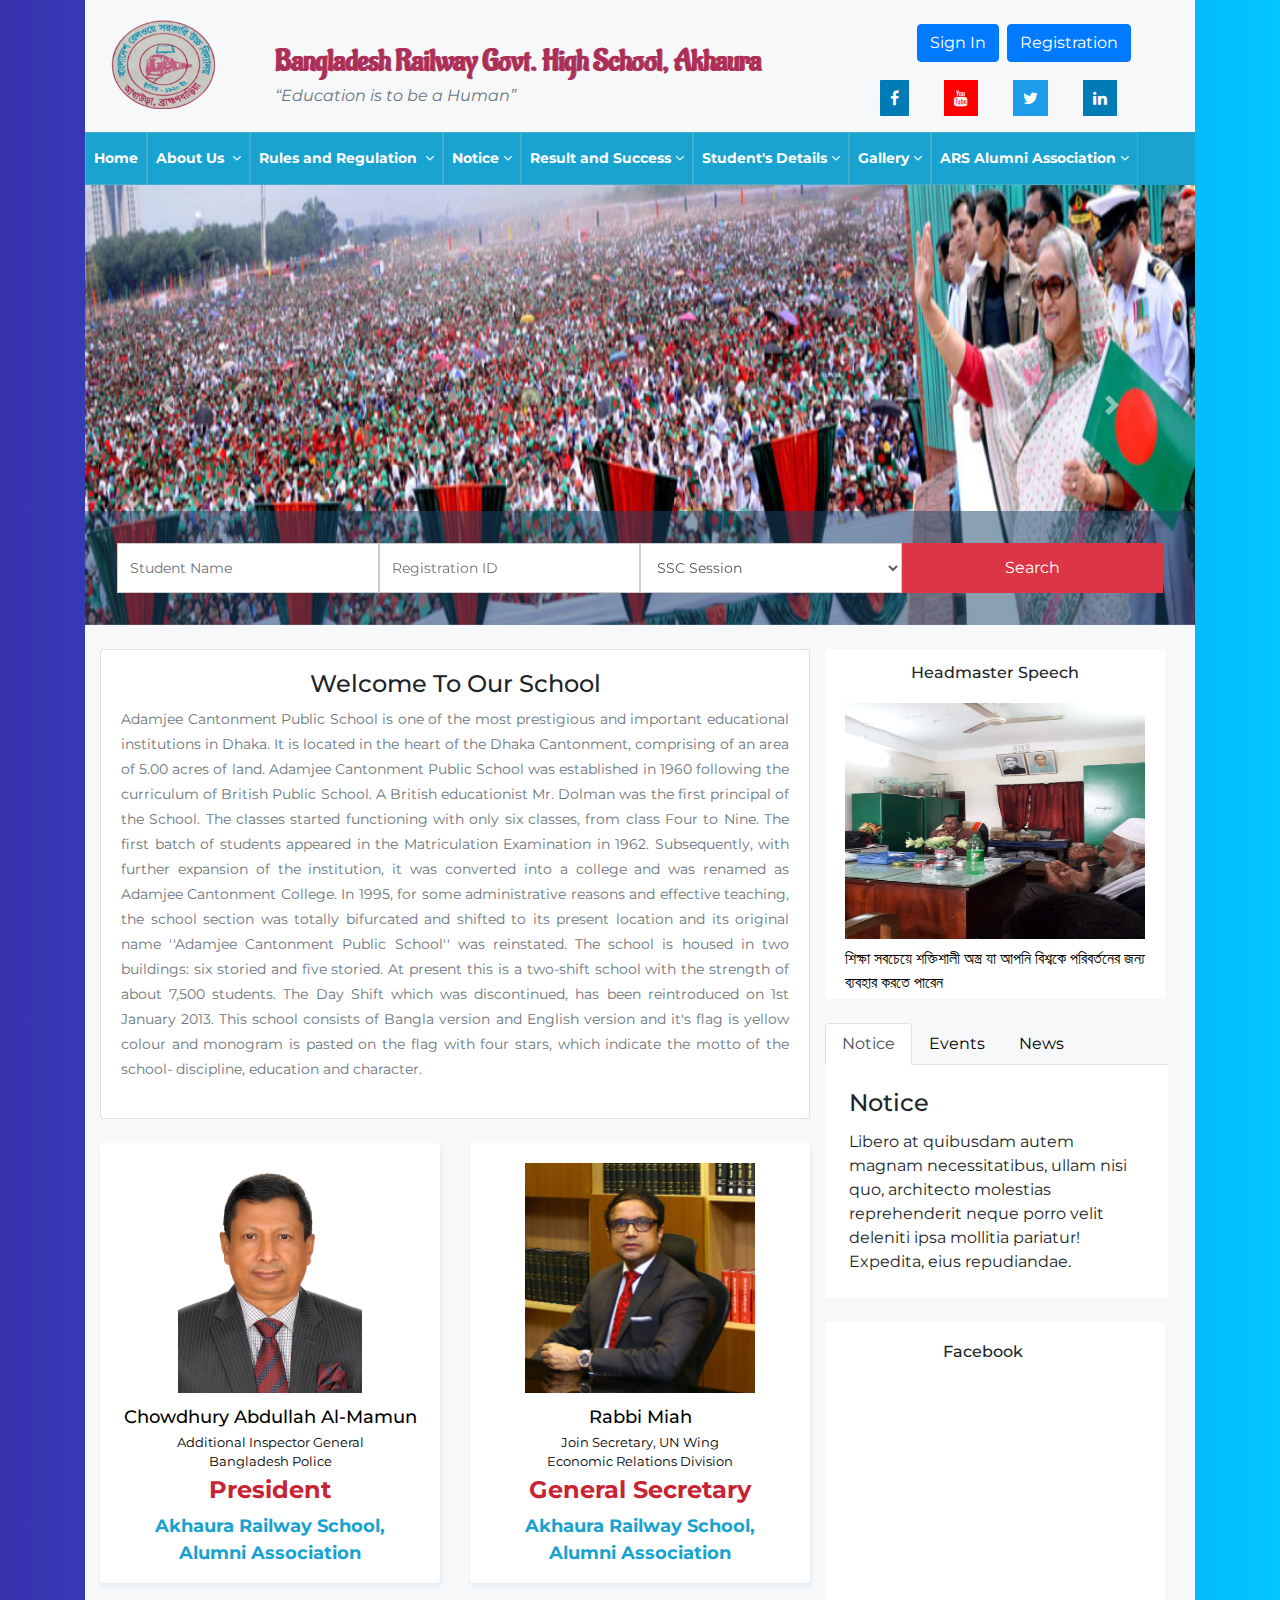
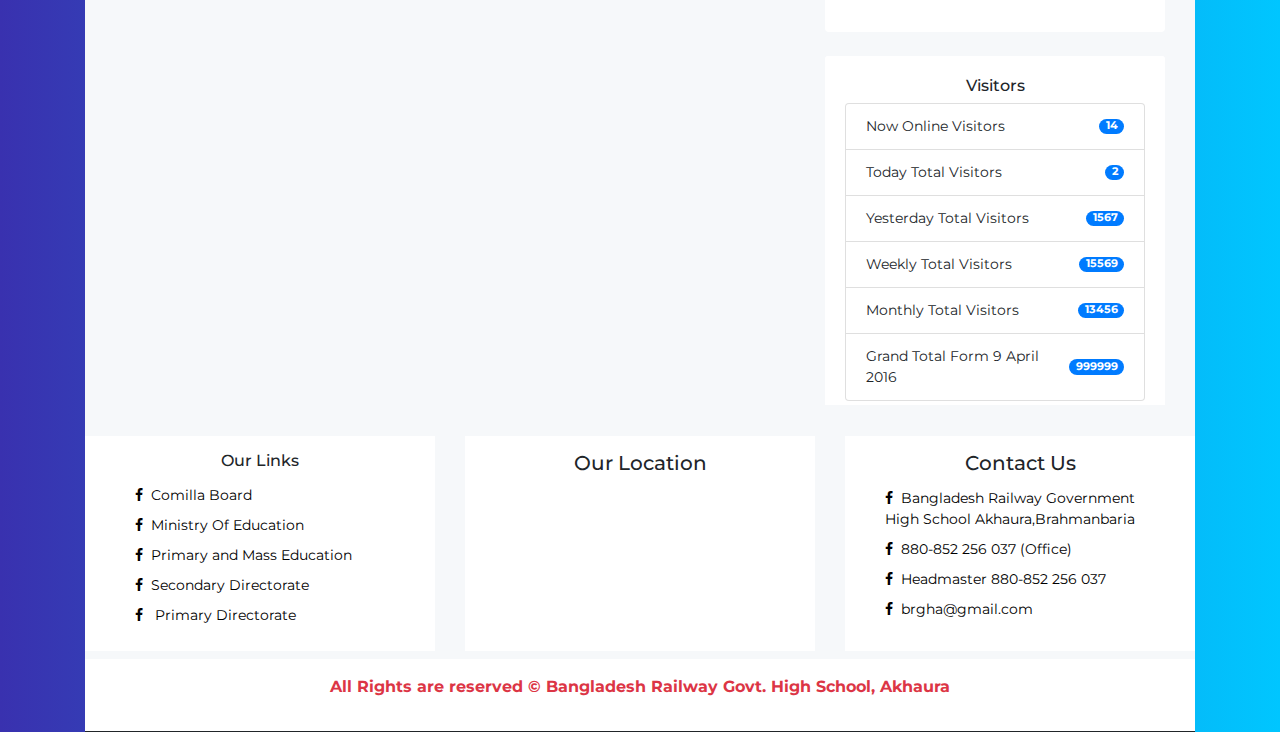
<file: index.html>
<!DOCTYPE html>
<head>
    <title>BRGHS</title>
    <link rel="shortcut icon" type="image/png" href="Assets/Image/logo.png">
    <meta charset="UTF-8">
    <meta name="viewport" content="width=device-width,initial-scale=1.0">
    <link rel="stylesheet" type="text/css" href="Assets/Css/coin-slider-styles.css">
    <link rel="stylesheet" type="text/css" href="Assets/Css/imagehover.min.css">

     <!-- Font -->
     <link href="https://fonts.googleapis.com/css?family=Roboto+Condensed" rel="stylesheet">
     <link href="https://fonts.googleapis.com/css?family=Montserrat:300i,400,500,700&display=swap" rel="stylesheet">
     <link rel="stylesheet" href="https://cdnjs.cloudflare.com/ajax/libs/font-awesome/4.7.0/css/font-awesome.min.css">

    <!-- Css use -->
    <link rel="stylesheet" type="text/css" href="Assets/Css/bootstrap.min.css">
    <link rel="stylesheet" type="text/css" href="Assets/Css/bf.css">
    <link rel="stylesheet" type="text/css" href="Assets/Css/extraPage.css">

    <!-- google font -->
    <link href="https://fonts.googleapis.com/css?family=Roboto" rel="stylesheet">
    <link href="https://fonts.googleapis.com/css?family=Aladin" rel="stylesheet">



    <script type="text/javascript" src="Assets/Js/jquery-3.3.1.min.js"></script>
    <script type="text/javascript" src="Assets/Js/modal.js"></script>
 

</head>
<body>
    
    <div class="container">
    <!-- wrapper start -->
        <section id="wrapper" class="wrapper">
            <header>
                <div class="headerTop">
                    <div class="row">
                        <div class="col-md-8">
                            <div class="row">
                                <div class="col-md-3">
                                    <div class="logo">
                                        <img src="Assets/Image/logo.png" alt="" class="w-100 h-100">
                                    </div>
                                </div>
                                <div class="col-md-9">
                                    <h1 class="title">Bangladesh Railway Govt. High School, Akhaura</h1>
                                    <q class="text-muted slogan">Education is to be a Human</q>

                                </div>
                            </div>
                            
                        </div>
                        <div class="col-md-4 socail-logo">
                            <form class="d-flex justify-content-center mt-4">
                                <div class="text-center mx-2">
                                    <!-- <button class="btn btn-primary btn-md" data-toggle="modal" data-target="#myModal">Sign In</button> -->
                                    <button type="button" class="btn btn-primary btn-md" data-toggle="modal" data-target="#myModal">Sign In</button>
                                </div>
                                <div class="text-center">
                                    <button type="button" class="btn btn-primary" data-toggle="modal" data-target="#registerModal" data-whatever="@mdo">Registration</button>

                                </div>
                                <!-- Button trigger modal -->
                                    
                                    
                                 <!-- sign modal page start -->
                                 <div class="modal fade" id="myModal" role="dialog">
                                    <div class="modal-dialog">
                                    
                                      <!-- Modal content-->
                                      <div class="modal-content">
                                        <div class="modal-header">
                                          <button type="button" class="close" data-dismiss="modal">&times;</button>
                                          
                                        </div>
                                        <div class="modal-body">
                                            <form class="login100-form validate-form flex-sb flex-w">
                                                <span class="login100-form-title p-b-32 text-center pb-2">
                                                     Login
                                                </span>
                            
                                                <span class="txt1 p-b-11">
                                                    Username
                                                </span>
                                                <div class="wrap-input100 validate-input m-b-36 mb-2" data-validate = "Username is required">
                                                    <input class="input100" type="text" name="username" >
                                                    <span class="focus-input100"></span>
                                                </div>
                                                
                                                <span class="txt1 p-b-11">
                                                    Password
                                                </span>
                                                <div class="wrap-input100 validate-input m-b-12 mb-2" data-validate = "Password is required">
                                                    <span class="btn-show-pass">
                                                        <i class="fa fa-eye"></i>
                                                    </span>
                                                    <input class="input100" type="password" name="pass" >
                                                    <span class="focus-input100"></span>
                                                </div>
                                                
                                                <div class="flex-sb-m w-full p-b-48 ">
                                                    <div class="contact100-form-checkbox">
                                                        <input class="input-checkbox100" id="ckb1" type="checkbox" name="remember-me">
                                                        <label class="label-checkbox100" for="ckb1">
                                                            Remember me
                                                        </label>
                                                    </div>
                            
                                                    <div class="text-right">
                                                        <a href="#" class="txt3">
                                                            Forgot Password?
                                                        </a>
                                                    </div>
                                                </div>
                            
                                                <div class="container-login100-form-btn">
                                                    <button class="login100-form-btn">
                                                        Login
                                                    </button>
                                                </div>
                            
                                            </form>
                                        </div>
                                        <div class="modal-footer">
                                          <button type="button" class="btn btn-default" data-dismiss="modal">Close</button>
                                        </div>
                                      </div>
                                      
                                    </div>
                                  </div>
                                 <!-- sign modal page end -->
                                    
                                <!-- registration modal start  -->
                                <div class="modal fade" id="registerModal" tabindex="-1" role="dialog" aria-labelledby="exampleModalLabel" aria-hidden="true">
                                    <div class="modal-dialog modal-lg" role="document">
                                      <div class="modal-content">
                                        <div class="modal-header text-center">
                                            <h4 class="subtitle w-100">Registration</h4>
                                          <button type="button" class="close" data-dismiss="modal" aria-label="Close">
                                            <span aria-hidden="true">&times;</span>
                                          </button>
                                        </div>
                                        <div class="modal-body">
                                          <div class="container register">
                                            <div class="row">
                                                
                                                <div class="col-md-12 register-right">
                                                    <ul class="nav nav-tabs nav-justified mt-2" id="myTab" role="tablist">
                                                        <li class="nav-item">
                                                            <a class="nav-link active" id="home-tab" data-toggle="tab" href="#home" role="tab" aria-controls="home" aria-selected="true">Employee</a>
                                                        </li>
                                                        <li class="nav-item">
                                                            <a class="nav-link" id="profile-tab" data-toggle="tab" href="#profile" role="tab" aria-controls="profile" aria-selected="false">Hirer</a>
                                                        </li>
                                                    </ul>
                                                    <div class="tab-content" id="myTabContent">
                                                        <div class="tab-pane fade show active" id="home" role="tabpanel" aria-labelledby="home-tab">
                                                            <h4 class="register-heading">Alumni Student</h4>
                                                            <div class="row register-form">
                                                                <div class="col-md-12 ">
                                                                    <div class="form-group">
                                                                        <input type="text" class="form-control" placeholder="Username *" value="" />
                                                                    </div>
                                                                    <div class="form-group">
                                                                        <input type="password" class="form-control" placeholder="Registration ID " value="" />
                                                                    </div>
                                                                    <div class="form-group">
                                                                        <input type="password" class="form-control"  placeholder="SSC Year" value="" />
                                                                    </div>
                                                                    <div class="form-group">
                                                                        <input type="password" class="form-control"  placeholder="Email" value="" />
                                                                    </div>
                                                                    <div class="form-group">
                                                                        <input type="password" class="form-control"  placeholder="Mobile" value="" />
                                                                    </div>
                                                                    <div class="form-group">
                                                                        <input type="password" class="form-control"  placeholder="Work Place" value="" />
                                                                    </div>
                                                                    
                                                                    <div class="form-group">
                                                                        <textarea name="txtMsg" class="form-control" placeholder="Permanent Address*" style="width: 100%; height: 150px;"></textarea>
                                                                    </div>
                                                                    <div class="form-group">
                                                                        <textarea name="txtMsg" class="form-control" placeholder="Present Address*" style="width: 100%; height: 150px;"></textarea>
                                                                    </div>
                                                                    <div class="form-group">
                                                                        <div class="maxl">
                                                                            <label class="radio inline"> 
                                                                                <input type="radio" name="gender" value="male" checked>
                                                                                <span> Male </span> 
                                                                            </label>
                                                                            <label class="radio inline"> 
                                                                                <input type="radio" name="gender" value="female">
                                                                                <span>Female </span> 
                                                                            </label>
                                                                        </div>
                                                                    </div>
                                                                </div>
                                                                
                                                            </div>
                                                        </div>
                                                        <div class="tab-pane fade show" id="profile" role="tabpanel" aria-labelledby="profile-tab">
                                                            <h3  class="register-heading">Ongoing Student</h3>
                                                            <div class="row register-form">
                                                                <div class="col-md-12">
                                                                    <div class="form-group">
                                                                        <input type="text" class="form-control" placeholder="Name " value="" />
                                                                    </div>
                                                                    <div class="form-group">
                                                                        <input type="number" class="form-control" placeholder="Roll " value="" />
                                                                    </div>
                                                                    <div class="form-group">
                                                                        <input type="text" class="form-control" placeholder="Class" value="" />
                                                                    </div>
                                                                    <div class="form-group">
                                                                        <select class="form-control">
                                                                            <option class="hidden"  selected disabled>X</option>
                                                                            <option value="ix">IX</option>
                                                                            <option value="ix">VIII</option>
                                                                            <option value="ix">VII</option>
                                                                            <option value="ix">VI</option>
                                                                            <option value="ix">V</option>
                                                                            <option value="ix">IV</option>
                                                                            <option value="ix">III</option>
                                                                            <option value="ix">II</option>
                                                                            <option value="ix">I</option>
                                                                           
                                                                        </select>
                                                                    </div>
                            
                            
                                                                </div>
                                                                
                                                            </div>
                                                        </div>
                                                    </div>
                                                </div>
                                            </div>
                            
                                        </div>
                                        </div>
                                        <div class="modal-footer">
                                          <button type="button" class="btn btn-danger" data-dismiss="modal">Close</button>
                                          <button type="button" class="btn btn-primary">Send message</button>
                                        </div>
                                      </div>
                                    </div>
                                </div>
                                <!-- registraiton modal end -->
                            </form>
                            <div class="socialIcons">
                                <ul class="list-unstyled d-flex flex-row">
                                    <li><a href="https://www.facebook.com/groups/110704566480275/"><span class="fa fa-facebook social-icon"></span></a></li>
                                    <li><a href="https://www.youtube.com/channel/UCvcM81sH8p6kjXNlogq7k9w"><span class="fa fa-youtube social-icon"></span></a></li>
                                    <li><a href="http://www.twitter.com"><span class="fa fa-twitter social-icon"></span></a></li>
                                    <li><a href="https://bd.linkedin.com"><span class="fa fa-linkedin social-icon"></span></a></li>
                        
                                </ul>
                            </div>
                        </div>
                    </div>
                    
                    
                </div>

                <div class="headerBottom">
                    <nav class="navbar navbar-expand-lg navbar-light p-0">
                        <button class="navbar-toggler" type="button" data-toggle="collapse" data-target="#navbarToggle" aria-controls="navbarToggle" aria-expanded="false" aria-label="Toggle navigation">
                          <span class="navbar-toggler-icon"></span>
                        </button>
                        <div class="collapse navbar-collapse" id="navbarToggle">
                          
                          <ul class="navbar-nav mr-auto mt-2 mt-lg-0">
                            <li class="nav-item active">
                              <a class="nav-link" href="#">Home </a>
                            </li>
                            <li class="nav-item">
                              <a class="nav-link" href="#">About Us <i class=" ml-1 fa fa-angle-down"></i></a>
                                <ul class="dropDown list-group list-group-flush">
                                    <li class="list-group-item"><a href="history.html">History</a></li>
                                    <li class="list-group-item"><a href="at-a-galance.html">At a Galance</a></li>
            
                                    <li class="list-group-item"><a href="location.html">Location</a></li>
                                    <li class="list-group-item"><a href="teaching_staff.html">Teaching Staff</a>
                                    </li>
                                    <li class="list-group-item"><a href="office-staff.html">Office Staff</a></li>
                                </ul>
                            </li>
                            <li class="nav-item">
                                <a class="nav-link" href="#">Rules and Regulation <i class=" ml-1 fa fa-angle-down"></i></a>
                                <ul class="dropDown list-group list-group-flush">
                                    <li class="list-group-item"><a href="Discipline.html">Discipline</a></li>
                                    <li class="list-group-item"><a href="uniform.html">Uniform</a></li>
                                    <li class="list-group-item"><a href="examination.html">Exam System</a></li>
                                    <li class="list-group-item"><a href="tution_n_other_fee.html"> Fees</a></li>
                                    <li class="list-group-item"><a href="payment.html"> Payment System</a></li>
                                    <li class="list-group-item"><a href="fine.html">Fine</a></li>
                                </ul>
                            </li>
                            <li class="nav-item">
                                <a class="nav-link" href="#">Notice<i class=" ml-1 fa fa-angle-down"></i></a>
                                <ul class="dropDown list-group list-group-flush">
                                    <li class="list-group-item"><a href="tender_circulation.html">
                            Tender</a></li>
                                    <li class="list-group-item"><a href="student_circulation.html">Student's Notification</a></li>
                                    
                                </ul>
                            </li>
                            <li class="nav-item">
                                <a class="nav-link" href="#">Result and Success<i class=" ml-1 fa fa-angle-down"></i></a>
                                <ul class="dropDown list-group list-group-flush">
                                    <li class="list-group-item"><a href="primary.html">PSC</a></li>
                                    <li class="list-group-item"><a href="JSC.html">JSC</a></li>
                                    <li class="list-group-item"><a href="SSC.html">SSC</a></li>
                                    
                                    <li class="list-group-item"><a href="Scholarship.html">Scholership</a></li>
                                    <li class="list-group-item"><a href="Other.html">Others</a></li>
                                </ul>
                            </li>
                            <li class="nav-item">
                                <a class="nav-link" href="#">Student's Details<i class=" ml-1 fa fa-angle-down"></i></a>
                                <ul class="dropDown list-group list-group-flush">
                                    <li class="list-group-item"><a href="student_1979.html">1979</a></li>
                                    <li class="list-group-item"><a href="student_1986.html">1986</a></li>
                                    <li class="list-group-item"><a href="student_1987.html">1987</a></li>
                                    <li class="list-group-item"><a href="student_1999.html">1999</a></li>
                                    <li class="list-group-item"><a href="student_2002.html">2002</a></li>
                                    <li class="list-group-item"><a href="student_2005.html">2005</a></li>
                                    <li class="list-group-item"><a href="student_2008.html">2008</a></li>
                            </ul>
                            </li>
                            <li class="nav-item">
                                <a class="nav-link" href="#">Gallery<i class=" ml-1 fa fa-angle-down"></i></a>
                            </li>
                            <li class="nav-item">
                                <a class="nav-link" href="#">ARS Alumni Association<i class=" ml-1 fa fa-angle-down"></i></a>
                                <ul class="dropDown list-group list-group-flush">
                                    <li class="list-group-item"><a href="comittee.html">Committee</a></li>
                                    <li class="list-group-item"><a href="constitution.html">Constitution</a></li>
                                    <li class="list-group-item"><a href="lifeTimeMember.html">Lifetime Members</a></li>
                                    <li class="list-group-item"><a href="batchCoordinator.html">Batch Co-ordinator</a>
                                        
                                    </li>
                                    <li class="list-group-item"><a href="advisorComittee.html">Advisor Committee</a>
                                    </li>
        
                                    <li class="list-group-item"><a href="generalMembers.html">General Members</a>
                                        
                                    </li>
        
                                    <li class="list-group-item"><a href="premiumMembers.html">Premium Members</a>
                                        
                                    </li>
        
        
        
                                </ul>
                            </li>
                            


                            
                          </ul>
                        </div>
                    </nav>
                </div>
            </header>
            <div id="mainContent">
                <!-- slider section start -->
                <div id="slider">
                    <section>
                        <div id="carouselExampleFade" class="carousel slide carousel-fade" data-ride="carousel">
                            <div class="carousel-inner">
                                <div class="carousel-item active">
                                    <img src="Assets/Image/slider/slider_01.jpg" class="d-block w-100 h-100" alt="...">
                                </div>
                                <div class="carousel-item">
                                    <img src="Assets/Image/slider/slider_02.jpg" class="d-block w-100 h-100" alt="...">
                                </div>
                                <div class="carousel-item">
                                    <img src="Assets/Image/slider/slider_03.jpg" class="d-block w-100 h-100" alt="...">
                                </div>
                                <div class="carousel-item">
                                    <img src="Assets/Image/slider/slider_04.jpg" class="d-block w-100 h-100" alt="...">
                                </div>
                                <!--https://upload.wikimedia.org/wikipedia/commons/8/8d/Yarra_Night_Panorama%2C_Melbourne_-_Feb_2005.jpg-->
                            </div>
                            <a class="carousel-control-prev" href="#carouselExampleFade" role="button" data-slide="prev">
                                <span class="carousel-control-prev-icon" aria-hidden="true"></span>
                                <span class="sr-only">Previous</span>
                            </a>
                            <a class="carousel-control-next" href="#carouselExampleFade" role="button" data-slide="next">
                                <span class="carousel-control-next-icon" aria-hidden="true"></span>
                                <span class="sr-only">Next</span>
                            </a>
                        </div>
                    </section>
                    <section class="search-sec">
                        <div class="container">
                            <form action="#" method="post" novalidate="novalidate">
                                <div class="row">
                                    <div class="col-lg-12">
                                        <div class="row">
                                            <div class="col-lg-3 col-md-3 col-sm-12 p-0">
                                                <input type="text" class="form-control search-slt" placeholder="Student Name">
                                            </div>
                                            <div class="col-lg-3 col-md-3 col-sm-12 p-0">
                                                <input type="text" class="form-control search-slt" placeholder="Registration ID">
                                            </div>
                                            <div class="col-lg-3 col-md-3 col-sm-12 p-0">
                                                <select class="form-control search-slt" id="exampleFormControlSelect1">
                                                    <option>SSC Session</option>
                                                    <option value="1986">1986</option>
                                                    <option value="1979">1979</option>
                                                    <option value="1999">1999</option>
                                                    <option value="2002">2002</option>
                                                   
                                                </select>
                                            </div>
                                            <div class="col-lg-3 col-md-3 col-sm-12 p-0">
                                                <button type="button" class="btn btn-danger wrn-btn">Search</button>
                                            </div>
                                        </div>
                                    </div>
                                </div>
                            </form>
                        </div>
                    </section>
                </div>
                <!-- slider section end -->

                <!-- content start -->
                <div class="container-fluid mt-4">
                    <div class="row">
                        <!-- left info start -->
                        <div class="col-md-8">
                            <!-- Welcome to Akhaura Railway School -->
                            <div class="row">
                                <div class="col-12">
                                    <div class="schoolInfo">
                                        <div class="card ">
                                            <div class="card-body">
                                            <h3 class="h4 text-center">Welcome To Our School</h3>
                                              <p class="contentText text-muted">Adamjee Cantonment Public School is one of the most prestigious and important educational institutions in Dhaka. It is located in the heart of the Dhaka Cantonment, comprising of an area of 5.00 acres of land. Adamjee Cantonment Public School was established in 1960 following the curriculum of British Public School. A British educationist Mr. Dolman was the first principal of the School. The classes started functioning with only six classes, from class Four to Nine. The first batch of students appeared in the Matriculation Examination in 1962. Subsequently, with further expansion of the institution, it was converted into a college and was renamed as Adamjee Cantonment College. In 1995, for some administrative reasons and effective teaching, the school section was totally bifurcated and shifted to its present location and its original name ''Adamjee Cantonment Public School'' was reinstated. The school is housed in two buildings: six storied and five storied. At present this is a two-shift school with the strength of about 7,500 students. The Day Shift which was discontinued, has been reintroduced on 1st January 2013. This school consists of Bangla version and English version and it's flag is yellow colour and monogram is pasted on the flag with four stars, which indicate the motto of the school- discipline, education and character.</p>
                                            </div>
                                          </div>
                                    </div> 
                                </div>
                            </div>
                            <!-- Alumni Association -->
                            <div id="alumniAssociation">
                                <div class="row mt-4">
                                    <div class="col-md-6 ">
                                        <a href="">
                                            <div class="card m-auto border-0">
                                                <div class="card-body px-2 border-0">
                                                    <div class="imgContent text-center">
                                                        <img src="./Assets/Image/mamun/AddIG.jpg" alt="" class="img-fluid">
                                                    </div>
                                                    <div class="infoContent text-center">
                                                        <h4 class="name">Chowdhury Abdullah Al-Mamun
                                                        </h4>
                                                        <p class=" designation">Additional Inspector General </p>
                                                        <p class=" designation">Bangladesh Police</p>
                                                        <p class="assocDesignation">President</p>
                                                        <p class="subtitle">Akhaura Railway School,<br> Alumni Association</p>
                                                    </div>
                                                </div>
                                            </div>
                                        </a>
                                    </div>
                                    
                                    <div class="col-md-6 ">
                                        <a href="">
                                            <div class="card m-auto border-0">
                                                <div class="card-body px-2 border-0">
                                                    <div class="imgContent text-center">
                                                        <img src="./Assets/Image/student/DC.jpg" alt="" class="img-fluid">
                                                    </div>
                                                    <div class="infoContent text-center">
                                                        <h4 class="name">Rabbi Miah
                                                        </h4>
                                                        <p class=" designation">Join Secretary, UN Wing</p>
                                                        <p class=" designation">Economic Relations Division</p>
                                                        <p class="assocDesignation">General Secretary</p>
                                                        <p class="subtitle">Akhaura Railway School,<br> Alumni Association</p>
                                                    </div>
                                                </div>
                                            </div>
                                        </a>
                                        
                                        
                                    </div>
                                </div>
                            </div>
                            
                            <br>
                            <!-- video -->
                            <div class="row">
                                <div class="col-md-12">
                                    <div class="text-center embed-responsive embed-responsive-16by9 px-4">
                                        <!-- <iframe class="embed-responsive-item" src="https://www.youtube.com/embed/N7JPt29QABc" style="height: 400px !important;"></iframe> -->
                                        <iframe width="560" height="315" src="https://www.youtube.com/embed/ZWZDN83_o2g" frameborder="0" allow="accelerometer; autoplay; encrypted-media; gyroscope; picture-in-picture" allowfullscreen></iframe>
                                        
                                   </div>
                                </div>
                            </div>

                        </div>
                        <!-- left info end -->

                        <!-- right info start -->
                        <div class="col-md-4">
                            <!-- headmaster -->
                            <div class="row">
                                <div class="headmasterInfo">
                                    <div class="card border-0 bg-white">
                                        <div class="card-header border-0 bg-white py-1">
                                            <h6 class="text-center mb-0">Headmaster Speech</h6>
                                        </div>
                                        <div class="card-body border-0 bg-white py-1">
                                            <img src="./Assets/Image/C-Minto Mia.jpg" alt="image" class="img-fluid w-100 h-100">
                                            
    
                                        </div>
                                        <div class="card-footer border-0 bg-white py-1">
                                            <a href="#">শিক্ষা সবচেয়ে শক্তিশালী অস্ত্র যা আপনি বিশ্বকে পরিবর্তনের জন্য ব্যবহার করতে পারেন</a>
                                        </div>
                                    </div>
                                </div>
                            </div>
                            <br>
                            <!-- news,events -->
                            <div class="row">
                                <div class="col-12 ml-0 pl-0 pr-4">
                                    <div class="noticeBoard">
                                        <ul class="nav nav-tabs">
                                            <li class="nav-item"><a class="nav-link active" data-toggle="tab" href="#notice" role="tab">Notice</a></li>
                                            <li class="nav-item"><a class="nav-link" data-toggle="tab" href="#events" role="tab">Events</a></li>
                                            <li class="nav-item"><a class="nav-link" data-toggle="tab" href="#news" role="tab">News</a></li>
                                        </ul>
                                        <div class="card card-tabs-1 p-4 border-0">
                                            <div class="card-block">
                                                <div class="tab-content">
                                                <div class="tab-pane active" id="">
                                                    <h4 class="card-title">Notice</h4>
                                                    <p class="card-text">Libero at quibusdam autem magnam necessitatibus, ullam nisi quo, architecto molestias reprehenderit neque porro velit deleniti ipsa mollitia pariatur! Expedita, eius repudiandae.</p>
                                                </div>
                                                <div class="tab-pane" id="events">
                                                    <h4 class="card-title">Events</h4>
                                                    <p class="card-text">Magni autem a perferendis tempore perspiciatis aspernatur sapiente fuga deserunt dignissimos consequuntur maiores aliquid hic, in pariatur, officiis repellat voluptatum provident blanditiis.</p>
                                                </div>
                                                <div class="tab-pane" id="news">
                                                    <h4 class="card-title">News</h4>
                                                    <p class="card-text">Odio, facilis, vel eum nam architecto maxime consequuntur consectetur et qui eveniet alias minus provident suscipit delectus odit cupiditate similique fuga vero!</p>
                                                </div>
                                                </div>
                                            </div>
                                        </div>
                                    </div>
                                </div>
                            </div>
                            <br>
                            <!-- facebook -->
                            <div class="row">
                                <div class="facebookInfo">
                                    <div class="card border-0 bg-white pb-4 pr-4">
                                        <div class="card-header border-0 bg-white py-1">
                                            <h6 class="text-center mb-0 mt-3">Facebook</h6>
                                        </div>
                                        <div class="card-body border-0 bg-white py-1">
                                            <iframe src="https://www.facebook.com/plugins/page.php?href=https%3A%2F%2Fwww.facebook.com%2FBRGHSA%2F&tabs=timeline&width=340&height=500&small_header=false&adapt_container_width=true&hide_cover=false&show_facepile=true&appId" width="340" height="500" style="border:none;overflow:hidden" scrolling="no" frameborder="0" allowTransparency="true" allow="encrypted-media"></iframe>
    
                                        </div>
                                        
                                    </div>
                                </div>
                            </div>
                            <br>
                            <!-- visitors -->
                            <div class="row">
                                    <div class="visitorInfo">
                                        <div class="card border-0 bg-white pb-4">
                                            <div class="card-header border-0 bg-white py-1">
                                                <h6 class="text-center mb-0 mt-3">Visitors</h6>
                                            </div>
                                            <div class="card-body border-0 bg-white py-1">
                                                <ul class="list-group">
                                                    <li class="list-group-item d-flex justify-content-between align-items-center">
                                                        Now Online Visitors
                                                      <span class="badge badge-primary badge-pill">14</span>
                                                    </li>
                                                    <li class="list-group-item d-flex justify-content-between align-items-center">
                                                        Today Total Visitors
                                                      <span class="badge badge-primary badge-pill">2</span>
                                                    </li>
                                                    <li class="list-group-item d-flex justify-content-between align-items-center">
                                                        Yesterday Total Visitors
                                                      <span class="badge badge-primary badge-pill">1567</span>
                                                    </li>
                                                    <li class="list-group-item d-flex justify-content-between align-items-center">
                                                        Weekly Total Visitors
                                                      <span class="badge badge-primary badge-pill">15569</span>
                                                    </li>
                                                    <li class="list-group-item d-flex justify-content-between align-items-center">
                                                        Monthly Total Visitors 
                                                      <span class="badge badge-primary badge-pill">13456</span>
                                                    </li>
                                                    <li class="list-group-item d-flex justify-content-between align-items-center">
                                                        Grand Total Form 9 April 2016
                                                      <span class="badge badge-primary badge-pill">999999</span>
                                                    </li>
                                                  </ul>
        
                                            </div>
                                            
                                        </div>
                                    </div>
                                
                                
                            </div>
                        </div>
                        <!-- right info end -->
                    </div>
                    
                </div>
                 <!-- content start -->

            </div>
            <br><br>
            <footer>
                <div class="footer_top">
                    <div class="row">
                        <div class="col-md-4">
                            <div class="importantLinks">
                                <h6 class="text-center">Our Links</h6>
                                <ul class="list-group list-group-flush">
                                    <li class="list-group-item border-0"><a href=""><i class="fa fa-facebook fx-2 mr-2"></i>Comilla Board</a></li>
                                    <li class="list-group-item border-0"><a href=""><i class="fa fa-facebook fx-2 mr-2"></i>Ministry Of Education</a></li>
                                    <li class="list-group-item border-0"><a href=""><i class="fa fa-facebook fx-2 mr-2"></i>Primary and Mass Education</a></li>
                                    <li class="list-group-item border-0"><a href=""><i class="fa fa-facebook fx-2 mr-2"></i>Secondary Directorate</a></li>
                                    <li class="list-group-item border-0"><a href=""><i class="fa fa-facebook fx-2 mr-2"></i> Primary Directorate</a></li>
                                    
                                  </ul>
                            </div>
                        </div>
                        <div class="col-md-4">
                            <div class="ourLocation">
                                <h5 class="text-center">Our Location</h5>
                                <div class="text-center embed-responsive embed-responsive-16by9 px-4">
                                    <iframe src="https://www.google.com/maps/embed?pb=!1m18!1m12!1m3!1d3648.363200328265!2d91.20528811429953!3d23.876736289856748!2m3!1f0!2f0!3f0!3m2!1i1024!2i768!4f13.1!3m3!1m2!1s0x375409fcbcc68f87%3A0xff82c6fee01b7a16!2sBangladesh%20Railway%20Government%20High%20School%2C%20Akhaura.!5e0!3m2!1sen!2sbd!4v1578598945264!5m2!1sen!2sbd" width="400" height="300" frameborder="0" style="border:0;" allowfullscreen=""></iframe>
                                    
                               </div>
                                
                                
                            </div>
                        </div>
                        <div class="col-md-4">
                            <div class="contactUs">
                                <h5 class="text-center">Contact Us</h5>
                                <ul class="list-group list-group-flush">
                                    <li class="list-group-item border-0"><a href=""><i class="fa fa-facebook fx-2 mr-2"></i>Bangladesh Railway Government High School Akhaura,Brahmanbaria</a></li>
                                    <li class="list-group-item border-0"><a href=""><i class="fa fa-facebook fx-2 mr-2"></i>880-852 256 037 (Office)</a></li>
                                    <li class="list-group-item border-0"><a href=""><i class="fa fa-facebook fx-2 mr-2"></i>Headmaster 880-852 256 037</a></li>
                                    <li class="list-group-item border-0"><a href=""><i class="fa fa-facebook fx-2 mr-2"></i>brgha@gmail.com</a></li>
                                    
                                    
                                  </ul>
                             </div>
                        </div>
                    </div>
                </div>
                <div class="footer_bottom mt-2">
                    <div class="container">
                        <div class="copyright">
                            <div class="row">
                                <div class="col-12">
                                    <p class="text-danger text-center font-weight-bold">All Rights are reserved &copy Bangladesh Railway Govt. High School, Akhaura</p>
                                </div>
                                
                            </div>
                        </div>
                    </div>
                </div>
            </div>
            </footer>
        </section>
    <!-- wrapper end -->
    </div>
    



 
</body>

 


<script type="text/javascript" src="Assets/Js/jquery-3.3.1.min.js"></script>
<script type="text/javascript" src="Assets/Js/bootstrap.min.js"></script>
<script type="text/javascript" src="Assets/Js/modal.js"></script>

</html>
</file>
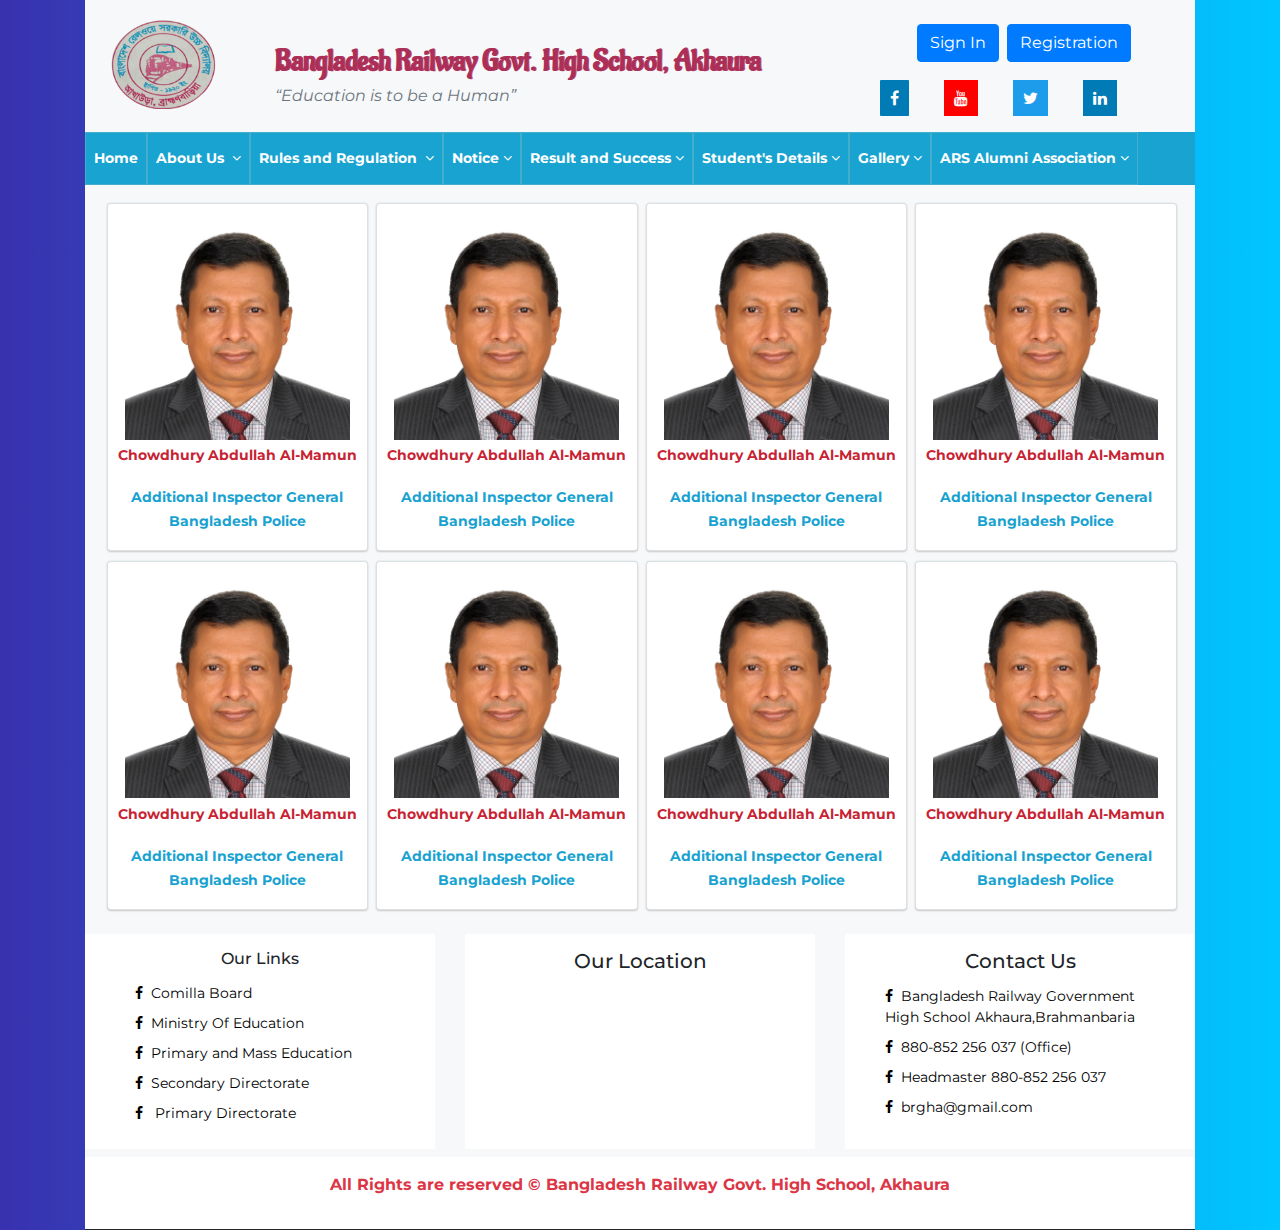
<file: student_1979.html>
<!DOCTYPE html>
<head>
    <title>BRGHS</title>
    <link rel="shortcut icon" type="image/png" href="Assets/Image/logo.png">
    <meta charset="UTF-8">
    <meta name="viewport" content="width=device-width,initial-scale=1.0">
    <link rel="stylesheet" type="text/css" href="Assets/Css/coin-slider-styles.css">
    <link rel="stylesheet" type="text/css" href="Assets/Css/imagehover.min.css">

     <!-- Font -->
     <link href="https://fonts.googleapis.com/css?family=Roboto+Condensed" rel="stylesheet">
     <link href="https://fonts.googleapis.com/css?family=Montserrat:300i,400,500,700&display=swap" rel="stylesheet">
     <link rel="stylesheet" href="https://cdnjs.cloudflare.com/ajax/libs/font-awesome/4.7.0/css/font-awesome.min.css">

    <!-- Css use -->
    <link rel="stylesheet" type="text/css" href="Assets/Css/bootstrap.min.css">
    <link rel="stylesheet" type="text/css" href="Assets/Css/bf.css">
    <link rel="stylesheet" type="text/css" href="Assets/Css/extraPage.css">

    <!-- google font -->
    <link href="https://fonts.googleapis.com/css?family=Roboto" rel="stylesheet">
    <link href="https://fonts.googleapis.com/css?family=Aladin" rel="stylesheet">



    <script type="text/javascript" src="Assets/Js/jquery-3.3.1.min.js"></script>
    <script type="text/javascript" src="Assets/Js/modal.js"></script>
 

</head>
<body>
    
    <div class="container">
    <!-- wrapper start -->
        <section id="wrapper" class="wrapper">
            <header>
                <div class="headerTop">
                    <div class="row">
                        <div class="col-md-8">
                            <div class="row">
                                <div class="col-md-3">
                                    <div class="logo">
                                        <img src="Assets/Image/logo.png" alt="" class="w-100 h-100">
                                    </div>
                                </div>
                                <div class="col-md-9">
                                    <h1 class="title">Bangladesh Railway Govt. High School, Akhaura</h1>
                                    <q class="text-muted slogan">Education is to be a Human</q>

                                </div>
                            </div>
                            
                        </div>
                        <div class="col-md-4 socail-logo">
                            <form class="d-flex justify-content-center mt-4">
                                <div class="text-center mx-2">
                                    <!-- <button class="btn btn-primary btn-md" data-toggle="modal" data-target="#myModal">Sign In</button> -->
                                    <button type="button" class="btn btn-primary btn-md" data-toggle="modal" data-target="#myModal">Sign In</button>
                                </div>
                                <div class="text-center">
                                    <button type="button" class="btn btn-primary" data-toggle="modal" data-target="#registerModal" data-whatever="@mdo">Registration</button>

                                </div>
                                <!-- Button trigger modal -->
                                    
                                    
                                 <!-- sign modal page start -->
                                 <div class="modal fade" id="myModal" role="dialog">
                                    <div class="modal-dialog">
                                    
                                      <!-- Modal content-->
                                      <div class="modal-content">
                                        <div class="modal-header">
                                          <button type="button" class="close" data-dismiss="modal">&times;</button>
                                          
                                        </div>
                                        <div class="modal-body">
                                            <form class="login100-form validate-form flex-sb flex-w">
                                                <span class="login100-form-title p-b-32 text-center pb-2">
                                                     Login
                                                </span>
                            
                                                <span class="txt1 p-b-11">
                                                    Username
                                                </span>
                                                <div class="wrap-input100 validate-input m-b-36 mb-2" data-validate = "Username is required">
                                                    <input class="input100" type="text" name="username" >
                                                    <span class="focus-input100"></span>
                                                </div>
                                                
                                                <span class="txt1 p-b-11">
                                                    Password
                                                </span>
                                                <div class="wrap-input100 validate-input m-b-12 mb-2" data-validate = "Password is required">
                                                    <span class="btn-show-pass">
                                                        <i class="fa fa-eye"></i>
                                                    </span>
                                                    <input class="input100" type="password" name="pass" >
                                                    <span class="focus-input100"></span>
                                                </div>
                                                
                                                <div class="flex-sb-m w-full p-b-48 ">
                                                    <div class="contact100-form-checkbox">
                                                        <input class="input-checkbox100" id="ckb1" type="checkbox" name="remember-me">
                                                        <label class="label-checkbox100" for="ckb1">
                                                            Remember me
                                                        </label>
                                                    </div>
                            
                                                    <div class="text-right">
                                                        <a href="#" class="txt3">
                                                            Forgot Password?
                                                        </a>
                                                    </div>
                                                </div>
                            
                                                <div class="container-login100-form-btn">
                                                    <button class="login100-form-btn">
                                                        Login
                                                    </button>
                                                </div>
                            
                                            </form>
                                        </div>
                                        <div class="modal-footer">
                                          <button type="button" class="btn btn-default" data-dismiss="modal">Close</button>
                                        </div>
                                      </div>
                                      
                                    </div>
                                  </div>
                                 <!-- sign modal page end -->
                                    
                                <!-- registration modal start  -->
                                <div class="modal fade" id="registerModal" tabindex="-1" role="dialog" aria-labelledby="exampleModalLabel" aria-hidden="true">
                                    <div class="modal-dialog modal-lg" role="document">
                                      <div class="modal-content">
                                        <div class="modal-header text-center">
                                            <h4 class="subtitle w-100">Registration</h4>
                                          <button type="button" class="close" data-dismiss="modal" aria-label="Close">
                                            <span aria-hidden="true">&times;</span>
                                          </button>
                                        </div>
                                        <div class="modal-body">
                                          <div class="container register">
                                            <div class="row">
                                                
                                                <div class="col-md-12 register-right">
                                                    <ul class="nav nav-tabs nav-justified mt-2" id="myTab" role="tablist">
                                                        <li class="nav-item">
                                                            <a class="nav-link active" id="home-tab" data-toggle="tab" href="index.html" role="tab" aria-controls="home" aria-selected="true">Employee</a>
                                                        </li>
                                                        <li class="nav-item">
                                                            <a class="nav-link" id="profile-tab" data-toggle="tab" href="#profile" role="tab" aria-controls="profile" aria-selected="false">Hirer</a>
                                                        </li>
                                                    </ul>
                                                    <div class="tab-content" id="myTabContent">
                                                        <div class="tab-pane fade show active" id="home" role="tabpanel" aria-labelledby="home-tab">
                                                            <h4 class="register-heading">Alumni Student</h4>
                                                            <div class="row register-form">
                                                                <div class="col-md-12 ">
                                                                    <div class="form-group">
                                                                        <input type="text" class="form-control" placeholder="Username *" value="" />
                                                                    </div>
                                                                    <div class="form-group">
                                                                        <input type="password" class="form-control" placeholder="Registration ID " value="" />
                                                                    </div>
                                                                    <div class="form-group">
                                                                        <input type="password" class="form-control"  placeholder="SSC Year" value="" />
                                                                    </div>
                                                                    <div class="form-group">
                                                                        <input type="password" class="form-control"  placeholder="Email" value="" />
                                                                    </div>
                                                                    <div class="form-group">
                                                                        <input type="password" class="form-control"  placeholder="Mobile" value="" />
                                                                    </div>
                                                                    <div class="form-group">
                                                                        <input type="password" class="form-control"  placeholder="Work Place" value="" />
                                                                    </div>
                                                                    
                                                                    <div class="form-group">
                                                                        <textarea name="txtMsg" class="form-control" placeholder="Permanent Address*" style="width: 100%; height: 150px;"></textarea>
                                                                    </div>
                                                                    <div class="form-group">
                                                                        <textarea name="txtMsg" class="form-control" placeholder="Present Address*" style="width: 100%; height: 150px;"></textarea>
                                                                    </div>
                                                                    <div class="form-group">
                                                                        <div class="maxl">
                                                                            <label class="radio inline"> 
                                                                                <input type="radio" name="gender" value="male" checked>
                                                                                <span> Male </span> 
                                                                            </label>
                                                                            <label class="radio inline"> 
                                                                                <input type="radio" name="gender" value="female">
                                                                                <span>Female </span> 
                                                                            </label>
                                                                        </div>
                                                                    </div>
                                                                </div>
                                                                
                                                            </div>
                                                        </div>
                                                        <div class="tab-pane fade show" id="profile" role="tabpanel" aria-labelledby="profile-tab">
                                                            <h3  class="register-heading">Ongoing Student</h3>
                                                            <div class="row register-form">
                                                                <div class="col-md-12">
                                                                    <div class="form-group">
                                                                        <input type="text" class="form-control" placeholder="Name " value="" />
                                                                    </div>
                                                                    <div class="form-group">
                                                                        <input type="number" class="form-control" placeholder="Roll " value="" />
                                                                    </div>
                                                                    <div class="form-group">
                                                                        <input type="text" class="form-control" placeholder="Class" value="" />
                                                                    </div>
                                                                    <div class="form-group">
                                                                        <select class="form-control">
                                                                            <option class="hidden"  selected disabled>X</option>
                                                                            <option value="ix">IX</option>
                                                                            <option value="ix">VIII</option>
                                                                            <option value="ix">VII</option>
                                                                            <option value="ix">VI</option>
                                                                            <option value="ix">V</option>
                                                                            <option value="ix">IV</option>
                                                                            <option value="ix">III</option>
                                                                            <option value="ix">II</option>
                                                                            <option value="ix">I</option>
                                                                           
                                                                        </select>
                                                                    </div>
                            
                            
                                                                </div>
                                                                
                                                            </div>
                                                        </div>
                                                    </div>
                                                </div>
                                            </div>
                            
                                        </div>
                                        </div>
                                        <div class="modal-footer">
                                          <button type="button" class="btn btn-danger" data-dismiss="modal">Close</button>
                                          <button type="button" class="btn btn-primary">Send message</button>
                                        </div>
                                      </div>
                                    </div>
                                </div>
                                <!-- registraiton modal end -->
                            </form>
                            <div class="socialIcons">
                                <ul class="list-unstyled d-flex flex-row">
                                    <li><a href="https://www.facebook.com/groups/110704566480275/"><span class="fa fa-facebook social-icon"></span></a></li>
                                    <li><a href="https://www.youtube.com/channel/UCvcM81sH8p6kjXNlogq7k9w"><span class="fa fa-youtube social-icon"></span></a></li>
                                    <li><a href="http://www.twitter.com"><span class="fa fa-twitter social-icon"></span></a></li>
                                    <li><a href="https://bd.linkedin.com"><span class="fa fa-linkedin social-icon"></span></a></li>
                        
                                </ul>
                            </div>
                        </div>
                    </div>
                    
                    
                </div>

                <div class="headerBottom">
                    <nav class="navbar navbar-expand-lg navbar-light p-0">
                        <button class="navbar-toggler" type="button" data-toggle="collapse" data-target="#navbarToggle" aria-controls="navbarToggle" aria-expanded="false" aria-label="Toggle navigation">
                          <span class="navbar-toggler-icon"></span>
                        </button>
                        <div class="collapse navbar-collapse" id="navbarToggle">
                          
                          <ul class="navbar-nav mr-auto mt-2 mt-lg-0">
                            <li class="nav-item active">
                              <a class="nav-link" href="#">Home </a>
                            </li>
                            <li class="nav-item">
                              <a class="nav-link" href="#">About Us <i class=" ml-1 fa fa-angle-down"></i></a>
                                <ul class="dropDown list-group list-group-flush">
                                    <li class="list-group-item"><a href="history.html">History</a></li>
                                    <li class="list-group-item"><a href="at-a-galance.html">At a Galance</a></li>
            
                                    <li class="list-group-item"><a href="location.html">Location</a></li>
                                    <li class="list-group-item"><a href="teaching_staff.html">Teaching Staff</a>
                                    </li>
                                    <li class="list-group-item"><a href="office-staff.html">Office Staff</a></li>
                                </ul>
                            </li>
                            <li class="nav-item">
                                <a class="nav-link" href="#">Rules and Regulation <i class=" ml-1 fa fa-angle-down"></i></a>
                                <ul class="dropDown list-group list-group-flush">
                                    <li class="list-group-item"><a href="Discipline.html">Discipline</a></li>
                                    <li class="list-group-item"><a href="uniform.html">Uniform</a></li>
                                    <li class="list-group-item"><a href="examination.html">Exam System</a></li>
                                    <li class="list-group-item"><a href="tution_n_other_fee.html"> Fees</a></li>
                                    <li class="list-group-item"><a href="payment.html"> Payment System</a></li>
                                    <li class="list-group-item"><a href="fine.html">Fine</a></li>
                                </ul>
                            </li>
                            <li class="nav-item">
                                <a class="nav-link" href="#">Notice<i class=" ml-1 fa fa-angle-down"></i></a>
                                <ul class="dropDown list-group list-group-flush">
                                    <li class="list-group-item"><a href="tender_circulation.html">
                            Tender</a></li>
                                    <li class="list-group-item"><a href="student_circulation.html">Student's Notification</a></li>
                                    
                                </ul>
                            </li>
                            <li class="nav-item">
                                <a class="nav-link" href="#">Result and Success<i class=" ml-1 fa fa-angle-down"></i></a>
                                <ul class="dropDown list-group list-group-flush">
                                    <li class="list-group-item"><a href="primary.html">PSC</a></li>
                                    <li class="list-group-item"><a href="JSC.html">JSC</a></li>
                                    <li class="list-group-item"><a href="SSC.html">SSC</a></li>
                                    
                                    <li class="list-group-item"><a href="Scholarship.html">Scholership</a></li>
                                    <li class="list-group-item"><a href="Other.html">Others</a></li>
                                </ul>
                            </li>
                            <li class="nav-item">
                                <a class="nav-link" href="#">Student's Details<i class=" ml-1 fa fa-angle-down"></i></a>
                                <ul class="dropDown list-group list-group-flush">
                                    <li class="list-group-item"><a href="student_1979.html">1979</a></li>
                                    <li class="list-group-item"><a href="student_1986.html">1986</a></li>
                                    <li class="list-group-item"><a href="student_1987.html">1987</a></li>
                                    <li class="list-group-item"><a href="student_1999.html">1999</a></li>
                                    <li class="list-group-item"><a href="student_2002.html">2002</a></li>
                                    <li class="list-group-item"><a href="student_2005.html">2005</a></li>
                                    <li class="list-group-item"><a href="student_2008.html">2008</a></li>
                            </ul>
                            </li>
                            <li class="nav-item">
                                <a class="nav-link" href="#">Gallery<i class=" ml-1 fa fa-angle-down"></i></a>
                            </li>
                            <li class="nav-item">
                                <a class="nav-link" href="#">ARS Alumni Association<i class=" ml-1 fa fa-angle-down"></i></a>
                                <ul class="dropDown list-group list-group-flush">
                                    <li class="list-group-item"><a href="comittee.html">Committee</a></li>
                                    <li class="list-group-item"><a href="constitution.html">Constitution</a></li>
                                    <li class="list-group-item"><a href="lifeTimeMember.html">Lifetime Members</a></li>
                                    <li class="list-group-item"><a href="batchCoordinator.html">Batch Co-ordinator</a>
                                        
                                    </li>
                                    <li class="list-group-item"><a href="advisorComittee.html">Advisor Committee</a>
                                    </li>
        
                                    <li class="list-group-item"><a href="generalMembers.html">General Members</a>
                                        
                                    </li>
        
                                    <li class="list-group-item"><a href="premiumMembers.html">Premium Members</a>
                                        
                                    </li>
        
        
        
                                </ul>
                            </li>
                            


                            
                          </ul>
                        </div>
                    </nav>
                </div>
            </header>
            <!--All the student Infomation -->
            <div id="allStudentInfo">
                <div class="container">
                    <div class="row">
                        <div class="col-md-3 px-1">
                            <div class="card">
                                <div class="card-img" style=" background-image: url(Assets/Image/mamun/AddIG.jpg)">
                                    <div class="overlay">
                                        <div class="overlay-content">
                                            <a href="#!">View Details</a>
                                        </div>
                                    </div>
                                </div>
                                
                                <div class="card-content">
                                        <h4 class="name">Chowdhury Abdullah Al-Mamun</h4>
                                        <p class=" designation">Additional Inspector General</p>
                                        <p class=" designation">Bangladesh Police</p>
                                </div>
                            </div>
                        </div>
                        <div class="col-md-3 px-1">
                            <div class="card">
                                <div class="card-img" style=" background-image: url(Assets/Image/mamun/AddIG.jpg)">
                                    <div class="overlay">
                                        <div class="overlay-content">
                                            <a href="#!">View Details</a>
                                        </div>
                                    </div>
                                </div>
                                
                                <div class="card-content">
                                        <h4 class="name">Chowdhury Abdullah Al-Mamun</h4>
                                        <p class=" designation">Additional Inspector General</p>
                                        <p class=" designation">Bangladesh Police</p>
                                </div>
                            </div>
                        </div>
                        <div class="col-md-3 px-1">
                            <div class="card">
                                <div class="card-img" style=" background-image: url(Assets/Image/mamun/AddIG.jpg)">
                                    <div class="overlay">
                                        <div class="overlay-content">
                                            <a href="#!">View Details</a>
                                        </div>
                                    </div>
                                </div>
                                
                                <div class="card-content">
                                        <h4 class="name">Chowdhury Abdullah Al-Mamun</h4>
                                        <p class=" designation">Additional Inspector General</p>
                                        <p class=" designation">Bangladesh Police</p>
                                </div>
                            </div>
                        </div>
                        <div class="col-md-3 px-1">
                            <div class="card">
                                <div class="card-img" style=" background-image: url(Assets/Image/mamun/AddIG.jpg)">
                                    <div class="overlay">
                                        <div class="overlay-content">
                                            <a href="#!">View Details</a>
                                        </div>
                                    </div>
                                </div>
                                
                                <div class="card-content">
                                        <h4 class="name">Chowdhury Abdullah Al-Mamun</h4>
                                        <p class=" designation">Additional Inspector General</p>
                                        <p class=" designation">Bangladesh Police</p>
                                </div>
                            </div>
                        </div>
                    </div>
                    <div class="row">
                        <div class="col-md-3 px-1">
                            <div class="card">
                                <div class="card-img" style=" background-image: url(Assets/Image/mamun/AddIG.jpg)">
                                    <div class="overlay">
                                        <div class="overlay-content">
                                            <a href="#!">View Details</a>
                                        </div>
                                    </div>
                                </div>
                                
                                <div class="card-content">
                                        <h4 class="name">Chowdhury Abdullah Al-Mamun</h4>
                                        <p class=" designation">Additional Inspector General</p>
                                        <p class=" designation">Bangladesh Police</p>
                                </div>
                            </div>
                        </div>
                        <div class="col-md-3 px-1">
                            <div class="card">
                                <div class="card-img" style=" background-image: url(Assets/Image/mamun/AddIG.jpg)">
                                    <div class="overlay">
                                        <div class="overlay-content">
                                            <a href="#!">View Details</a>
                                        </div>
                                    </div>
                                </div>
                                
                                <div class="card-content">
                                        <h4 class="name">Chowdhury Abdullah Al-Mamun</h4>
                                        <p class=" designation">Additional Inspector General</p>
                                        <p class=" designation">Bangladesh Police</p>
                                </div>
                            </div>
                        </div>
                        <div class="col-md-3 px-1">
                            <div class="card">
                                <div class="card-img" style=" background-image: url(Assets/Image/mamun/AddIG.jpg)">
                                    <div class="overlay">
                                        <div class="overlay-content">
                                            <a href="#!">View Details</a>
                                        </div>
                                    </div>
                                </div>
                                
                                <div class="card-content">
                                        <h4 class="name">Chowdhury Abdullah Al-Mamun</h4>
                                        <p class=" designation">Additional Inspector General</p>
                                        <p class=" designation">Bangladesh Police</p>
                                </div>
                            </div>
                        </div>
                        <div class="col-md-3 px-1">
                            <div class="card">
                                <div class="card-img" style=" background-image: url(Assets/Image/mamun/AddIG.jpg)">
                                    <div class="overlay">
                                        <div class="overlay-content">
                                            <a href="#!">View Details</a>
                                        </div>
                                    </div>
                                </div>
                                
                                <div class="card-content">
                                        <h4 class="name">Chowdhury Abdullah Al-Mamun</h4>
                                        <p class=" designation">Additional Inspector General</p>
                                        <p class=" designation">Bangladesh Police</p>
                                </div>
                            </div>
                        </div>
                    </div>
                </div>
                
            </div>
            
            
            <footer>
                <div class="footer_top">
                    <div class="row">
                        <div class="col-md-4">
                            <div class="importantLinks">
                                <h6 class="text-center">Our Links</h6>
                                <ul class="list-group list-group-flush">
                                    <li class="list-group-item border-0"><a href=""><i class="fa fa-facebook fx-2 mr-2"></i>Comilla Board</a></li>
                                    <li class="list-group-item border-0"><a href=""><i class="fa fa-facebook fx-2 mr-2"></i>Ministry Of Education</a></li>
                                    <li class="list-group-item border-0"><a href=""><i class="fa fa-facebook fx-2 mr-2"></i>Primary and Mass Education</a></li>
                                    <li class="list-group-item border-0"><a href=""><i class="fa fa-facebook fx-2 mr-2"></i>Secondary Directorate</a></li>
                                    <li class="list-group-item border-0"><a href=""><i class="fa fa-facebook fx-2 mr-2"></i> Primary Directorate</a></li>
                                    
                                  </ul>
                            </div>
                        </div>
                        <div class="col-md-4">
                            <div class="ourLocation">
                                <h5 class="text-center">Our Location</h5>
                                <div class="text-center embed-responsive embed-responsive-16by9 px-4">
                                    <iframe src="https://www.google.com/maps/embed?pb=!1m18!1m12!1m3!1d3648.363200328265!2d91.20528811429953!3d23.876736289856748!2m3!1f0!2f0!3f0!3m2!1i1024!2i768!4f13.1!3m3!1m2!1s0x375409fcbcc68f87%3A0xff82c6fee01b7a16!2sBangladesh%20Railway%20Government%20High%20School%2C%20Akhaura.!5e0!3m2!1sen!2sbd!4v1578598945264!5m2!1sen!2sbd" width="400" height="300" frameborder="0" style="border:0;" allowfullscreen=""></iframe>
                                    
                               </div>
                                
                                
                            </div>
                        </div>
                        <div class="col-md-4">
                            <div class="contactUs">
                                <h5 class="text-center">Contact Us</h5>
                                <ul class="list-group list-group-flush">
                                    <li class="list-group-item border-0"><a href=""><i class="fa fa-facebook fx-2 mr-2"></i>Bangladesh Railway Government High School Akhaura,Brahmanbaria</a></li>
                                    <li class="list-group-item border-0"><a href=""><i class="fa fa-facebook fx-2 mr-2"></i>880-852 256 037 (Office)</a></li>
                                    <li class="list-group-item border-0"><a href=""><i class="fa fa-facebook fx-2 mr-2"></i>Headmaster 880-852 256 037</a></li>
                                    <li class="list-group-item border-0"><a href=""><i class="fa fa-facebook fx-2 mr-2"></i>brgha@gmail.com</a></li>
                                    
                                    
                                  </ul>
                             </div>
                        </div>
                    </div>
                </div>
                <div class="footer_bottom mt-2">
                    <div class="container">
                        <div class="copyright">
                            <div class="row">
                                <div class="col-12">
                                    <p class="text-danger text-center font-weight-bold">All Rights are reserved &copy Bangladesh Railway Govt. High School, Akhaura</p>
                                </div>
                                
                            </div>
                        </div>
                    </div>
                </div>
               
            </footer>
        </section>
    <!-- wrapper end -->
    </div>
    



 
</body>

 


<script type="text/javascript" src="Assets/Js/jquery-3.3.1.min.js"></script>
<script type="text/javascript" src="Assets/Js/bootstrap.min.js"></script>
<script type="text/javascript" src="Assets/Js/modal.js"></script>

</html>
</file>
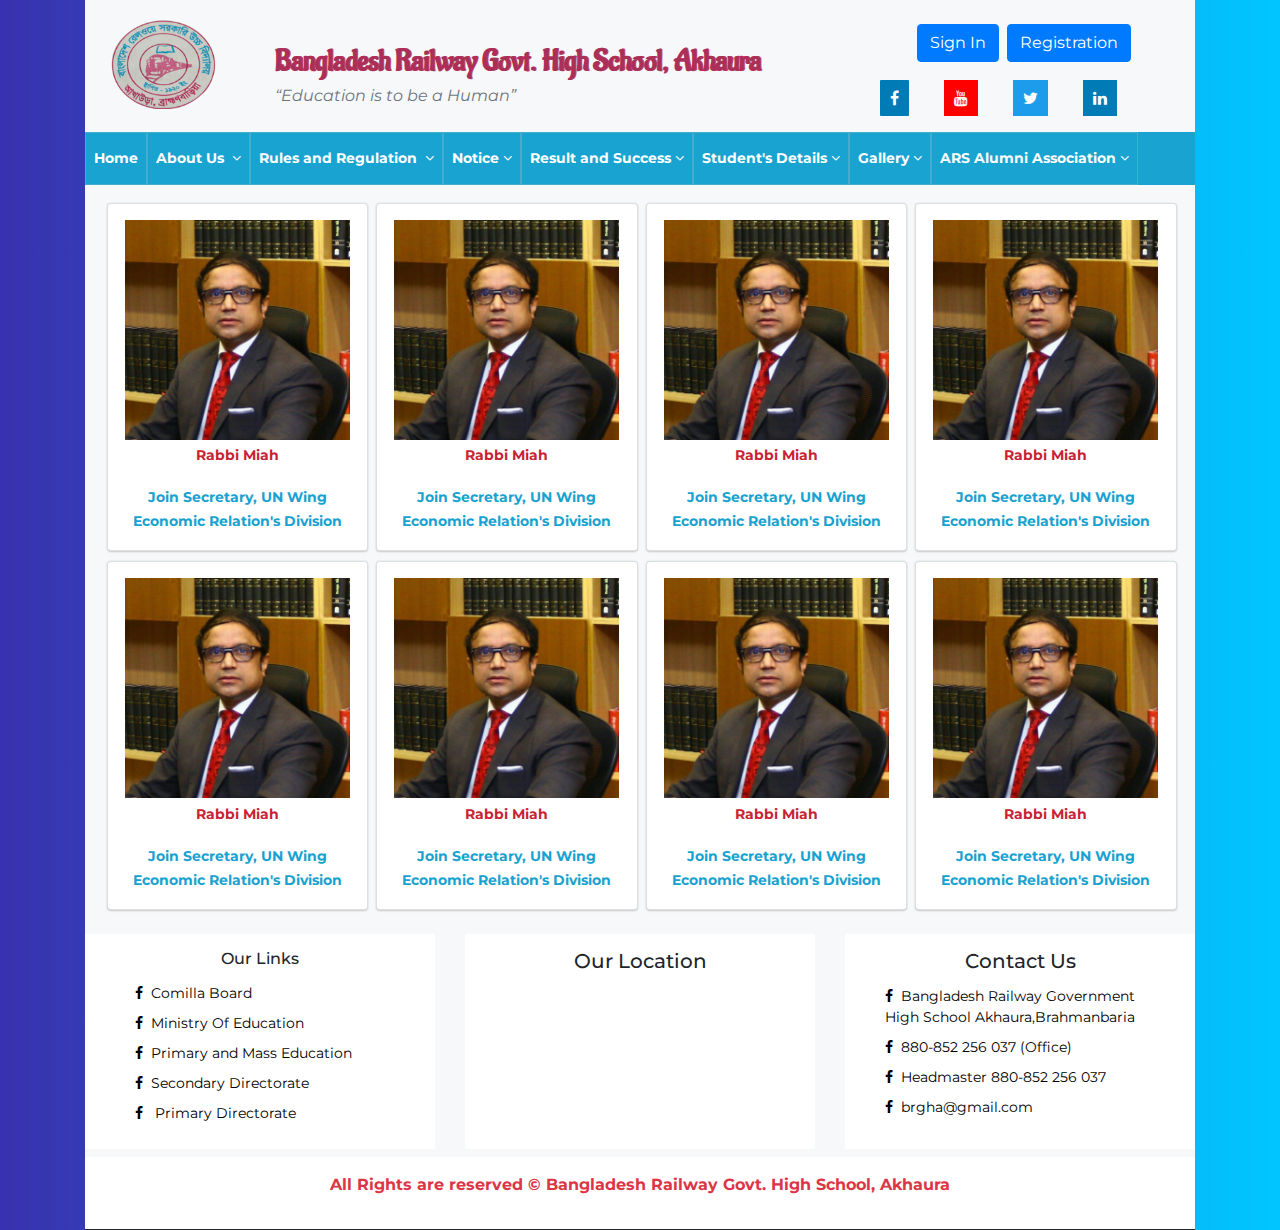
<file: student_1986.html>
<!DOCTYPE html>
<head>
    <title>BRGHS</title>
    <link rel="shortcut icon" type="image/png" href="Assets/Image/logo.png">
    <meta charset="UTF-8">
    <meta name="viewport" content="width=device-width,initial-scale=1.0">
    <link rel="stylesheet" type="text/css" href="Assets/Css/coin-slider-styles.css">
    <link rel="stylesheet" type="text/css" href="Assets/Css/imagehover.min.css">

     <!-- Font -->
     <link href="https://fonts.googleapis.com/css?family=Roboto+Condensed" rel="stylesheet">
     <link href="https://fonts.googleapis.com/css?family=Montserrat:300i,400,500,700&display=swap" rel="stylesheet">
     <link rel="stylesheet" href="https://cdnjs.cloudflare.com/ajax/libs/font-awesome/4.7.0/css/font-awesome.min.css">

    <!-- Css use -->
    <link rel="stylesheet" type="text/css" href="Assets/Css/bootstrap.min.css">
    <link rel="stylesheet" type="text/css" href="Assets/Css/bf.css">
    <link rel="stylesheet" type="text/css" href="Assets/Css/extraPage.css">

    <!-- google font -->
    <link href="https://fonts.googleapis.com/css?family=Roboto" rel="stylesheet">
    <link href="https://fonts.googleapis.com/css?family=Aladin" rel="stylesheet">



    <script type="text/javascript" src="Assets/Js/jquery-3.3.1.min.js"></script>
    <script type="text/javascript" src="Assets/Js/modal.js"></script>
 

</head>
<body>
    
    <div class="container">
    <!-- wrapper start -->
        <section id="wrapper" class="wrapper">
            <header>
                <div class="headerTop">
                    <div class="row">
                        <div class="col-md-8">
                            <div class="row">
                                <div class="col-md-3">
                                    <div class="logo">
                                        <img src="Assets/Image/logo.png" alt="" class="w-100 h-100">
                                    </div>
                                </div>
                                <div class="col-md-9">
                                    <h1 class="title">Bangladesh Railway Govt. High School, Akhaura</h1>
                                    <q class="text-muted slogan">Education is to be a Human</q>

                                </div>
                            </div>
                            
                        </div>
                        <div class="col-md-4 socail-logo">
                            <form class="d-flex justify-content-center mt-4">
                                <div class="text-center mx-2">
                                    <!-- <button class="btn btn-primary btn-md" data-toggle="modal" data-target="#myModal">Sign In</button> -->
                                    <button type="button" class="btn btn-primary btn-md" data-toggle="modal" data-target="#myModal">Sign In</button>
                                </div>
                                <div class="text-center">
                                    <button type="button" class="btn btn-primary" data-toggle="modal" data-target="#registerModal" data-whatever="@mdo">Registration</button>

                                </div>
                                <!-- Button trigger modal -->
                                    
                                    
                                 <!-- sign modal page start -->
                                 <div class="modal fade" id="myModal" role="dialog">
                                    <div class="modal-dialog">
                                    
                                      <!-- Modal content-->
                                      <div class="modal-content">
                                        <div class="modal-header">
                                          <button type="button" class="close" data-dismiss="modal">&times;</button>
                                          
                                        </div>
                                        <div class="modal-body">
                                            <form class="login100-form validate-form flex-sb flex-w">
                                                <span class="login100-form-title p-b-32 text-center pb-2">
                                                     Login
                                                </span>
                            
                                                <span class="txt1 p-b-11">
                                                    Username
                                                </span>
                                                <div class="wrap-input100 validate-input m-b-36 mb-2" data-validate = "Username is required">
                                                    <input class="input100" type="text" name="username" >
                                                    <span class="focus-input100"></span>
                                                </div>
                                                
                                                <span class="txt1 p-b-11">
                                                    Password
                                                </span>
                                                <div class="wrap-input100 validate-input m-b-12 mb-2" data-validate = "Password is required">
                                                    <span class="btn-show-pass">
                                                        <i class="fa fa-eye"></i>
                                                    </span>
                                                    <input class="input100" type="password" name="pass" >
                                                    <span class="focus-input100"></span>
                                                </div>
                                                
                                                <div class="flex-sb-m w-full p-b-48 ">
                                                    <div class="contact100-form-checkbox">
                                                        <input class="input-checkbox100" id="ckb1" type="checkbox" name="remember-me">
                                                        <label class="label-checkbox100" for="ckb1">
                                                            Remember me
                                                        </label>
                                                    </div>
                            
                                                    <div class="text-right">
                                                        <a href="#" class="txt3">
                                                            Forgot Password?
                                                        </a>
                                                    </div>
                                                </div>
                            
                                                <div class="container-login100-form-btn">
                                                    <button class="login100-form-btn">
                                                        Login
                                                    </button>
                                                </div>
                            
                                            </form>
                                        </div>
                                        <div class="modal-footer">
                                          <button type="button" class="btn btn-default" data-dismiss="modal">Close</button>
                                        </div>
                                      </div>
                                      
                                    </div>
                                  </div>
                                 <!-- sign modal page end -->
                                    
                                <!-- registration modal start  -->
                                <div class="modal fade" id="registerModal" tabindex="-1" role="dialog" aria-labelledby="exampleModalLabel" aria-hidden="true">
                                    <div class="modal-dialog modal-lg" role="document">
                                      <div class="modal-content">
                                        <div class="modal-header text-center">
                                            <h4 class="subtitle w-100">Registration</h4>
                                          <button type="button" class="close" data-dismiss="modal" aria-label="Close">
                                            <span aria-hidden="true">&times;</span>
                                          </button>
                                        </div>
                                        <div class="modal-body">
                                          <div class="container register">
                                            <div class="row">
                                                
                                                <div class="col-md-12 register-right">
                                                    <ul class="nav nav-tabs nav-justified mt-2" id="myTab" role="tablist">
                                                        <li class="nav-item">
                                                            <a class="nav-link active" id="home-tab" data-toggle="tab" href="index.html" role="tab" aria-controls="home" aria-selected="true">Employee</a>
                                                        </li>
                                                        <li class="nav-item">
                                                            <a class="nav-link" id="profile-tab" data-toggle="tab" href="#profile" role="tab" aria-controls="profile" aria-selected="false">Hirer</a>
                                                        </li>
                                                    </ul>
                                                    <div class="tab-content" id="myTabContent">
                                                        <div class="tab-pane fade show active" id="home" role="tabpanel" aria-labelledby="home-tab">
                                                            <h4 class="register-heading">Alumni Student</h4>
                                                            <div class="row register-form">
                                                                <div class="col-md-12 ">
                                                                    <div class="form-group">
                                                                        <input type="text" class="form-control" placeholder="Username *" value="" />
                                                                    </div>
                                                                    <div class="form-group">
                                                                        <input type="password" class="form-control" placeholder="Registration ID " value="" />
                                                                    </div>
                                                                    <div class="form-group">
                                                                        <input type="password" class="form-control"  placeholder="SSC Year" value="" />
                                                                    </div>
                                                                    <div class="form-group">
                                                                        <input type="password" class="form-control"  placeholder="Email" value="" />
                                                                    </div>
                                                                    <div class="form-group">
                                                                        <input type="password" class="form-control"  placeholder="Mobile" value="" />
                                                                    </div>
                                                                    <div class="form-group">
                                                                        <input type="password" class="form-control"  placeholder="Work Place" value="" />
                                                                    </div>
                                                                    
                                                                    <div class="form-group">
                                                                        <textarea name="txtMsg" class="form-control" placeholder="Permanent Address*" style="width: 100%; height: 150px;"></textarea>
                                                                    </div>
                                                                    <div class="form-group">
                                                                        <textarea name="txtMsg" class="form-control" placeholder="Present Address*" style="width: 100%; height: 150px;"></textarea>
                                                                    </div>
                                                                    <div class="form-group">
                                                                        <div class="maxl">
                                                                            <label class="radio inline"> 
                                                                                <input type="radio" name="gender" value="male" checked>
                                                                                <span> Male </span> 
                                                                            </label>
                                                                            <label class="radio inline"> 
                                                                                <input type="radio" name="gender" value="female">
                                                                                <span>Female </span> 
                                                                            </label>
                                                                        </div>
                                                                    </div>
                                                                </div>
                                                                
                                                            </div>
                                                        </div>
                                                        <div class="tab-pane fade show" id="profile" role="tabpanel" aria-labelledby="profile-tab">
                                                            <h3  class="register-heading">Ongoing Student</h3>
                                                            <div class="row register-form">
                                                                <div class="col-md-12">
                                                                    <div class="form-group">
                                                                        <input type="text" class="form-control" placeholder="Name " value="" />
                                                                    </div>
                                                                    <div class="form-group">
                                                                        <input type="number" class="form-control" placeholder="Roll " value="" />
                                                                    </div>
                                                                    <div class="form-group">
                                                                        <input type="text" class="form-control" placeholder="Class" value="" />
                                                                    </div>
                                                                    <div class="form-group">
                                                                        <select class="form-control">
                                                                            <option class="hidden"  selected disabled>X</option>
                                                                            <option value="ix">IX</option>
                                                                            <option value="ix">VIII</option>
                                                                            <option value="ix">VII</option>
                                                                            <option value="ix">VI</option>
                                                                            <option value="ix">V</option>
                                                                            <option value="ix">IV</option>
                                                                            <option value="ix">III</option>
                                                                            <option value="ix">II</option>
                                                                            <option value="ix">I</option>
                                                                           
                                                                        </select>
                                                                    </div>
                            
                            
                                                                </div>
                                                                
                                                            </div>
                                                        </div>
                                                    </div>
                                                </div>
                                            </div>
                            
                                        </div>
                                        </div>
                                        <div class="modal-footer">
                                          <button type="button" class="btn btn-danger" data-dismiss="modal">Close</button>
                                          <button type="button" class="btn btn-primary">Send message</button>
                                        </div>
                                      </div>
                                    </div>
                                </div>
                                <!-- registraiton modal end -->
                            </form>
                            <div class="socialIcons">
                                <ul class="list-unstyled d-flex flex-row">
                                    <li><a href="https://www.facebook.com/groups/110704566480275/"><span class="fa fa-facebook social-icon"></span></a></li>
                                    <li><a href="https://www.youtube.com/channel/UCvcM81sH8p6kjXNlogq7k9w"><span class="fa fa-youtube social-icon"></span></a></li>
                                    <li><a href="http://www.twitter.com"><span class="fa fa-twitter social-icon"></span></a></li>
                                    <li><a href="https://bd.linkedin.com"><span class="fa fa-linkedin social-icon"></span></a></li>
                        
                                </ul>
                            </div>
                        </div>
                    </div>
                    
                    
                </div>

                <div class="headerBottom">
                    <nav class="navbar navbar-expand-lg navbar-light p-0">
                        <button class="navbar-toggler" type="button" data-toggle="collapse" data-target="#navbarToggle" aria-controls="navbarToggle" aria-expanded="false" aria-label="Toggle navigation">
                          <span class="navbar-toggler-icon"></span>
                        </button>
                        <div class="collapse navbar-collapse" id="navbarToggle">
                          
                          <ul class="navbar-nav mr-auto mt-2 mt-lg-0">
                            <li class="nav-item active">
                              <a class="nav-link" href="#">Home </a>
                            </li>
                            <li class="nav-item">
                              <a class="nav-link" href="#">About Us <i class=" ml-1 fa fa-angle-down"></i></a>
                                <ul class="dropDown list-group list-group-flush">
                                    <li class="list-group-item"><a href="history.html">History</a></li>
                                    <li class="list-group-item"><a href="at-a-galance.html">At a Galance</a></li>
            
                                    <li class="list-group-item"><a href="location.html">Location</a></li>
                                    <li class="list-group-item"><a href="teaching_staff.html">Teaching Staff</a>
                                    </li>
                                    <li class="list-group-item"><a href="office-staff.html">Office Staff</a></li>
                                </ul>
                            </li>
                            <li class="nav-item">
                                <a class="nav-link" href="#">Rules and Regulation <i class=" ml-1 fa fa-angle-down"></i></a>
                                <ul class="dropDown list-group list-group-flush">
                                    <li class="list-group-item"><a href="Discipline.html">Discipline</a></li>
                                    <li class="list-group-item"><a href="uniform.html">Uniform</a></li>
                                    <li class="list-group-item"><a href="examination.html">Exam System</a></li>
                                    <li class="list-group-item"><a href="tution_n_other_fee.html"> Fees</a></li>
                                    <li class="list-group-item"><a href="payment.html"> Payment System</a></li>
                                    <li class="list-group-item"><a href="fine.html">Fine</a></li>
                                </ul>
                            </li>
                            <li class="nav-item">
                                <a class="nav-link" href="#">Notice<i class=" ml-1 fa fa-angle-down"></i></a>
                                <ul class="dropDown list-group list-group-flush">
                                    <li class="list-group-item"><a href="tender_circulation.html">
                            Tender</a></li>
                                    <li class="list-group-item"><a href="student_circulation.html">Student's Notification</a></li>
                                    
                                </ul>
                            </li>
                            <li class="nav-item">
                                <a class="nav-link" href="#">Result and Success<i class=" ml-1 fa fa-angle-down"></i></a>
                                <ul class="dropDown list-group list-group-flush">
                                    <li class="list-group-item"><a href="primary.html">PSC</a></li>
                                    <li class="list-group-item"><a href="JSC.html">JSC</a></li>
                                    <li class="list-group-item"><a href="SSC.html">SSC</a></li>
                                    
                                    <li class="list-group-item"><a href="Scholarship.html">Scholership</a></li>
                                    <li class="list-group-item"><a href="Other.html">Others</a></li>
                                </ul>
                            </li>
                            <li class="nav-item">
                                <a class="nav-link" href="#">Student's Details<i class=" ml-1 fa fa-angle-down"></i></a>
                                <ul class="dropDown list-group list-group-flush">
                                    <li class="list-group-item"><a href="student_1979.html">1979</a></li>
                                    <li class="list-group-item"><a href="student_1986.html">1986</a></li>
                                    <li class="list-group-item"><a href="student_1987.html">1987</a></li>
                                    <li class="list-group-item"><a href="student_1999.html">1999</a></li>
                                    <li class="list-group-item"><a href="student_2002.html">2002</a></li>
                                    <li class="list-group-item"><a href="student_2005.html">2005</a></li>
                                    <li class="list-group-item"><a href="student_2008.html">2008</a></li>
                            </ul>
                            </li>
                            <li class="nav-item">
                                <a class="nav-link" href="#">Gallery<i class=" ml-1 fa fa-angle-down"></i></a>
                            </li>
                            <li class="nav-item">
                                <a class="nav-link" href="#">ARS Alumni Association<i class=" ml-1 fa fa-angle-down"></i></a>
                                <ul class="dropDown list-group list-group-flush">
                                    <li class="list-group-item"><a href="comittee.html">Committee</a></li>
                                    <li class="list-group-item"><a href="constitution.html">Constitution</a></li>
                                    <li class="list-group-item"><a href="lifeTimeMember.html">Lifetime Members</a></li>
                                    <li class="list-group-item"><a href="batchCoordinator.html">Batch Co-ordinator</a>
                                        
                                    </li>
                                    <li class="list-group-item"><a href="advisorComittee.html">Advisor Committee</a>
                                    </li>
        
                                    <li class="list-group-item"><a href="generalMembers.html">General Members</a>
                                        
                                    </li>
        
                                    <li class="list-group-item"><a href="premiumMembers.html">Premium Members</a>
                                        
                                    </li>
        
        
        
                                </ul>
                            </li>
                            


                            
                          </ul>
                        </div>
                    </nav>
                </div>
            </header>
            <!--All the student Infomation -->
            <div id="allStudentInfo">
                <div class="container">
                    <div class="row">
                        <div class="col-md-3 px-1">
                            <div class="card">
                                <div class="card-img" style=" background-image: url(Assets/Image/rabbi/joinSecretary.png)">
                                    <div class="overlay">
                                        <div class="overlay-content">
                                            <a href="#!">View Details</a>
                                        </div>
                                    </div>
                                </div>
                                
                                <div class="card-content">
                                        <h4 class="name">Rabbi Miah</h4>
                                        <p class=" designation">Join Secretary, UN Wing</p>
                                        <p class=" designation">Economic Relation's Division</p>
                                </div>
                            </div>
                        </div>
                        <div class="col-md-3 px-1">
                            <div class="card">
                                <div class="card-img" style=" background-image: url(Assets/Image/rabbi/joinSecretary.png)">
                                    <div class="overlay">
                                        <div class="overlay-content">
                                            <a href="#!">View Details</a>
                                        </div>
                                    </div>
                                </div>
                                
                                <div class="card-content">
                                        <h4 class="name">Rabbi Miah</h4>
                                        <p class=" designation">Join Secretary, UN Wing</p>
                                        <p class=" designation">Economic Relation's Division</p>
                                </div>
                            </div>
                        </div>
                        <div class="col-md-3 px-1">
                            <div class="card">
                                <div class="card-img" style=" background-image: url(Assets/Image/rabbi/joinSecretary.png)">
                                    <div class="overlay">
                                        <div class="overlay-content">
                                            <a href="#!">View Details</a>
                                        </div>
                                    </div>
                                </div>
                                
                                <div class="card-content">
                                        <h4 class="name">Rabbi Miah</h4>
                                        <p class=" designation">Join Secretary, UN Wing</p>
                                        <p class=" designation">Economic Relation's Division</p>
                                </div>
                            </div>
                        </div>
                        <div class="col-md-3 px-1">
                            <div class="card">
                                <div class="card-img" style=" background-image: url(Assets/Image/rabbi/joinSecretary.png)">
                                    <div class="overlay">
                                        <div class="overlay-content">
                                            <a href="#!">View Details</a>
                                        </div>
                                    </div>
                                </div>
                                
                                <div class="card-content">
                                        <h4 class="name">Rabbi Miah</h4>
                                        <p class=" designation">Join Secretary, UN Wing</p>
                                        <p class=" designation">Economic Relation's Division</p>
                                </div>
                            </div>
                        </div>
                    </div>
                    <div class="row">
                        <div class="col-md-3 px-1">
                            <div class="card">
                                <div class="card-img" style=" background-image: url(Assets/Image/rabbi/joinSecretary.png)">
                                    <div class="overlay">
                                        <div class="overlay-content">
                                            <a href="#!">View Details</a>
                                        </div>
                                    </div>
                                </div>
                                
                                <div class="card-content">
                                        <h4 class="name">Rabbi Miah</h4>
                                        <p class=" designation">Join Secretary, UN Wing</p>
                                        <p class=" designation">Economic Relation's Division</p>
                                </div>
                            </div>
                        </div>
                        <div class="col-md-3 px-1">
                            <div class="card">
                                <div class="card-img" style=" background-image: url(Assets/Image/rabbi/joinSecretary.png)">
                                    <div class="overlay">
                                        <div class="overlay-content">
                                            <a href="#!">View Details</a>
                                        </div>
                                    </div>
                                </div>
                                
                                <div class="card-content">
                                        <h4 class="name">Rabbi Miah</h4>
                                        <p class=" designation">Join Secretary, UN Wing</p>
                                        <p class=" designation">Economic Relation's Division</p>
                                </div>
                            </div>
                        </div>
                        <div class="col-md-3 px-1">
                            <div class="card">
                                <div class="card-img" style=" background-image: url(Assets/Image/rabbi/joinSecretary.png)">
                                    <div class="overlay">
                                        <div class="overlay-content">
                                            <a href="#!">View Details</a>
                                        </div>
                                    </div>
                                </div>
                                
                                <div class="card-content">
                                        <h4 class="name">Rabbi Miah</h4>
                                        <p class=" designation">Join Secretary, UN Wing</p>
                                        <p class=" designation">Economic Relation's Division</p>
                                </div>
                            </div>
                        </div>
                        <div class="col-md-3 px-1">
                            <div class="card">
                                <div class="card-img" style=" background-image: url(Assets/Image/rabbi/joinSecretary.png)">
                                    <div class="overlay">
                                        <div class="overlay-content">
                                            <a href="#!">View Details</a>
                                        </div>
                                    </div>
                                </div>
                                
                                <div class="card-content">
                                        <h4 class="name">Rabbi Miah</h4>
                                        <p class=" designation">Join Secretary, UN Wing</p>
                                        <p class=" designation">Economic Relation's Division</p>
                                </div>
                            </div>
                        </div>
                    </div>
                </div>
                
            </div>
            
            
            <footer>
                <div class="footer_top">
                    <div class="row">
                        <div class="col-md-4">
                            <div class="importantLinks">
                                <h6 class="text-center">Our Links</h6>
                                <ul class="list-group list-group-flush">
                                    <li class="list-group-item border-0"><a href=""><i class="fa fa-facebook fx-2 mr-2"></i>Comilla Board</a></li>
                                    <li class="list-group-item border-0"><a href=""><i class="fa fa-facebook fx-2 mr-2"></i>Ministry Of Education</a></li>
                                    <li class="list-group-item border-0"><a href=""><i class="fa fa-facebook fx-2 mr-2"></i>Primary and Mass Education</a></li>
                                    <li class="list-group-item border-0"><a href=""><i class="fa fa-facebook fx-2 mr-2"></i>Secondary Directorate</a></li>
                                    <li class="list-group-item border-0"><a href=""><i class="fa fa-facebook fx-2 mr-2"></i> Primary Directorate</a></li>
                                    
                                  </ul>
                            </div>
                        </div>
                        <div class="col-md-4">
                            <div class="ourLocation">
                                <h5 class="text-center">Our Location</h5>
                                <div class="text-center embed-responsive embed-responsive-16by9 px-4">
                                    <iframe src="https://www.google.com/maps/embed?pb=!1m18!1m12!1m3!1d3648.363200328265!2d91.20528811429953!3d23.876736289856748!2m3!1f0!2f0!3f0!3m2!1i1024!2i768!4f13.1!3m3!1m2!1s0x375409fcbcc68f87%3A0xff82c6fee01b7a16!2sBangladesh%20Railway%20Government%20High%20School%2C%20Akhaura.!5e0!3m2!1sen!2sbd!4v1578598945264!5m2!1sen!2sbd" width="400" height="300" frameborder="0" style="border:0;" allowfullscreen=""></iframe>
                                    
                               </div>
                                
                                
                            </div>
                        </div>
                        <div class="col-md-4">
                            <div class="contactUs">
                                <h5 class="text-center">Contact Us</h5>
                                <ul class="list-group list-group-flush">
                                    <li class="list-group-item border-0"><a href=""><i class="fa fa-facebook fx-2 mr-2"></i>Bangladesh Railway Government High School Akhaura,Brahmanbaria</a></li>
                                    <li class="list-group-item border-0"><a href=""><i class="fa fa-facebook fx-2 mr-2"></i>880-852 256 037 (Office)</a></li>
                                    <li class="list-group-item border-0"><a href=""><i class="fa fa-facebook fx-2 mr-2"></i>Headmaster 880-852 256 037</a></li>
                                    <li class="list-group-item border-0"><a href=""><i class="fa fa-facebook fx-2 mr-2"></i>brgha@gmail.com</a></li>
                                    
                                    
                                  </ul>
                             </div>
                        </div>
                    </div>
                </div>
                <div class="footer_bottom mt-2">
                    <div class="container">
                        <div class="copyright">
                            <div class="row">
                                <div class="col-12">
                                    <p class="text-danger text-center font-weight-bold">All Rights are reserved &copy Bangladesh Railway Govt. High School, Akhaura</p>
                                </div>
                                
                            </div>
                        </div>
                    </div>
                </div>
               
            </footer>
        </section>
    <!-- wrapper end -->
    </div>
    



 
</body>

 


<script type="text/javascript" src="Assets/Js/jquery-3.3.1.min.js"></script>
<script type="text/javascript" src="Assets/Js/bootstrap.min.js"></script>
<script type="text/javascript" src="Assets/Js/modal.js"></script>

</html>
</file>
<file: Assets/Css/bf.css>
body{
	background: -webkit-linear-gradient(left, #3931af, #00c6ff);
	font-family: 'Montserrat', sans-serif;

}
a{
    text-decoration: none;
    color: black;
}
a:hover{
  text-decoration: none;
  color: black;
}

section#wrapper {
    background: #f6f8fa;
}
.title{
	font-size: 28px;
}
.contentText {
    font-size: 14px;
    line-height: 25px;
    text-align: justify;
}


/*============================================================ 
						header section
============================================================== */
.logo {
    width: 150px;
    height: 130px;
}
h1.title {
    color: #ac2f58;
    font-family: "Aladin",cursive;
    font-size: 1.9em;
    font-weight: bold;
    text-shadow: 1px 0 0 rgba(171, 38, 83, 0.8);
	line-height: 1em;
	margin-top: 1.5em;
}
/* .socail-logo ul {
	
} */
.socail-logo ul li {
    float: left;
    list-style: none;
    margin-left: 10%;
    margin-top: 5%;
}


.social-icon {
	padding: 10px;
	color: white;
  }
.fa.fa-youtube.social-icon {
    background: red none repeat scroll 0 0;
}
.fa.fa-facebook.social-icon {
    background: #007bb5 none repeat scroll 0 0;
    border-radius: 1px;
}
.fa.fa-twitter.social-icon {
    background: #1d9ceb none repeat scroll 0 0;
}
.fa.fa-linkedin.social-icon {
    background: #007bb5 none repeat scroll 0 0;
}

.slogan{
	font-style: italic;
}

/* ======= navigation===== */
nav {
	background: rgba(0,153,203,.9) !important;
}
.headerBottom nav ul li a {
    font-size: .9em;
    color: white !important;
    font-weight: bold;
    padding: 15px 10px;
    border: 1px solid rgba(205, 202, 189,.25);
}

.headerBottom ul li{
  position: relative;
}
 
ul.dropDown {
  position: absolute;
  left: 0px;
  top: 100%;
  z-index: 10;
  width: 200px;
  background: rgba(24,162,208,.95);
  display: none;

}
.headerBottom ul li .dropDown li.list-group-item {
  background: none !important;
  border-top: 0px !important;
  padding: .5em;
}
.headerBottom ul li ul.dropDown .list-group-item a {
  border: none;
  text-decoration: none;
}
.headerBottom ul li .dropDown .list-group-item a{}

.headerBottom ul li:hover ul.dropDown{
  display: block;
  z-index: 20;
}


/* ============ Registration=========== */


  .register{
    background: -webkit-linear-gradient(left, #3931af, #00c6ff);
    margin-top: 3%;
    padding: 3%;
}
.register-left{
    text-align: center;
    color: #fff;
    margin-top: 4%;
}
.register-left input{
    border: none;
    border-radius: 1.5rem;
    padding: 2%;
    width: 60%;
    background: #f8f9fa;
    font-weight: bold;
    color: #383d41;
    margin-top: 30%;
    margin-bottom: 3%;
    cursor: pointer;
}
.register-right{
    background: #f8f9fa;
    border-top-left-radius: 10% 50%;
    border-bottom-left-radius: 10% 50%;
}
.register-left img{
    margin-top: 15%;
    margin-bottom: 5%;
    width: 25%;
    -webkit-animation: mover 2s infinite  alternate;
    animation: mover 1s infinite  alternate;
}
@-webkit-keyframes mover {
    0% { transform: translateY(0); }
    100% { transform: translateY(-20px); }
}
@keyframes mover {
    0% { transform: translateY(0); }
    100% { transform: translateY(-20px); }
}
.register-left p{
    font-weight: lighter;
    padding: 12%;
    margin-top: -9%;
}
.register .register-form{
    padding: 10%;
    margin-top: 10%;
}
.btnRegister{
    float: right;
    margin-top: 10%;
    border: none;
    border-radius: 1.5rem;
    padding: 2%;
    background: #0062cc;
    color: #fff;
    font-weight: 600;
    width: 50%;
    cursor: pointer;
}
.register .nav-tabs {
  margin-top: 5%;
  border: none;
  background: #0062cc;
  border-radius: 1.5rem;
  width: 40%;
  /* float: right; */
  margin: 0 auto;
  padding: .4em 0px;
}
.register .nav-tabs .nav-link {
  padding: 2%;
  height: 34px;
  font-weight: 600;
  color: #fff;
  border-top-right-radius: 1.5rem;
  border-bottom-right-radius: 1.5rem;
  width: 100px;
}
.register .nav-tabs .nav-link:hover{
    border: none;
}
.register .nav-tabs .nav-link.active {
  width: 110px;
  color: #0062cc;
  border: 2px solid #0062cc;
  border-top-left-radius: 1.5rem;
  border-bottom-left-radius: 1.5rem;
}
.register-heading{
    text-align: center;
    margin-top: 8%;
    margin-bottom: -15%;
    color: #495057;
}

.register-form .form-control {
  border-radius: 1rem;
  font-size: .9em;
  padding-left: 1.1em;
}
ul#myTab li.nav-item {
  margin-top: 0px;
}

/* ================ sign in================ */

/*------------------------------------*/
input {
	outline: none;
	border: none;
}

textarea {
  outline: none;
  border: none;
}

textarea:focus, input:focus {
  border-color: transparent !important;
}

input:focus::-webkit-input-placeholder { color:transparent; }
input:focus:-moz-placeholder { color:transparent; }
input:focus::-moz-placeholder { color:transparent; }
input:focus:-ms-input-placeholder { color:transparent; }

textarea:focus::-webkit-input-placeholder { color:transparent; }
textarea:focus:-moz-placeholder { color:transparent; }
textarea:focus::-moz-placeholder { color:transparent; }
textarea:focus:-ms-input-placeholder { color:transparent; }

input::-webkit-input-placeholder { color: #999999;}
input:-moz-placeholder { color: #999999;}
input::-moz-placeholder { color: #999999;}
input:-ms-input-placeholder { color: #999999;}

textarea::-webkit-input-placeholder { color: #999999;}
textarea:-moz-placeholder { color: #999999;}
textarea::-moz-placeholder { color: #999999;}
textarea:-ms-input-placeholder { color: #999999;}

label {
  display: block;
  margin: 0;
}

/*---------------------------------------------*/
button {
	outline: none !important;
	border: none;
	background: transparent;
}

button:hover {
	cursor: pointer;
}

iframe {
	border: none !important;
}


/*//////////////////////////////////////////////////////////////////
[ Utility ]*/
.txt1 {
  font-size: 13px;
  color: #555555;
  line-height: 1.4;
  text-transform: uppercase;
}

.txt2 {
  
  font-size: 13px;
  color: #999999;
  line-height: 1.4;
}

.txt3 {
  
  font-size: 13px;
  color: #555555;
  line-height: 1.4;
}


/*//////////////////////////////////////////////////////////////////
[ login ]*/

.limiter {
  width: 100%;
  margin: 0 auto;
}

.container-login100 {
  width: 100%;  
  min-height: 100vh;
  display: -webkit-box;
  display: -webkit-flex;
  display: -moz-box;
  display: -ms-flexbox;
  display: flex;
  flex-wrap: wrap;
  justify-content: center;
  align-items: center;
  padding: 15px;
  background-color: #ebebeb;
}


.wrap-login100 {
  width: 560px;
  background: #fff;
  border-radius: 10px;
  position: relative;
}


/*==================================================================
[ Form ]*/

.login100-form {
  width: 100%;
}

.login100-form-title {
  font-size: 1.4rem;
  color: #555555;
  line-height: 1.2;
  text-transform: uppercase;
  text-align: left;
  width: 100%;
  display: block;
}



/*------------------------------------------------------------------
[ Input ]*/

.wrap-input100 {
  width: 100%;
  position: relative;
  background-color: #fff;
  border: 1px solid #e6e6e6;
  border-radius: 2px;
}


/*---------------------------------------------*/
.input100 {
  
  color: #555555;
  line-height: 1.2;
  font-size: 18px;

  display: block;
  width: 100%;
  background: transparent;
  height: 40px;
  padding: 0 25px 0 25px;
}
/*------------------------------------------------------------------
[ Focus Input ]*/

.focus-input100 {
  position: absolute;
  display: block;
  width: calc(100% + 2px);
  height: calc(100% + 2px);
  top: -1px;
  left: -1px;
  pointer-events: none;
  border: 1px solid rgba(24,162,208,1);
  border-radius: 3px;

  visibility: hidden;
  opacity: 0;

  -webkit-transition: all 0.4s;
  -o-transition: all 0.4s;
  -moz-transition: all 0.4s;
  transition: all 0.4s;

  -webkit-transform: scaleX(1.1) scaleY(1.3);
  -moz-transform: scaleX(1.1) scaleY(1.3);
  -ms-transform: scaleX(1.1) scaleY(1.3);
  -o-transform: scaleX(1.1) scaleY(1.3);
  transform: scaleX(1.1) scaleY(1.3);
}

.input100:focus + .focus-input100 {
  visibility: visible;
  opacity: 1;

  -webkit-transform: scale(1);
  -moz-transform: scale(1);
  -ms-transform: scale(1);
  -o-transform: scale(1);
  transform: scale(1);
}

.eff-focus-selection {
  visibility: visible;
  opacity: 1;

  -webkit-transform: scale(1);
  -moz-transform: scale(1);
  -ms-transform: scale(1);
  -o-transform: scale(1);
  transform: scale(1);
}

/*---------------------------------------------*/
.btn-show-pass {
  font-size: 15px;
  color: #999999;
  display: -webkit-box;
  display: -webkit-flex;
  display: -moz-box;
  display: -ms-flexbox;
  display: flex;
  align-items: center;
  position: absolute;
  height: 100%;
  top: 0;
  right: 12px;
  padding: 0 5px;
  cursor: pointer;
  -webkit-transition: background 0.4s;
  -o-transition: background 0.4s;
  -moz-transition: background 0.4s;
  transition: background 0.4s;
}

.btn-show-pass:hover {
  color: rgba(24,162,208,1);
}

.btn-show-pass.active {
  color: rgba(24,162,208,1);
}

/*==================================================================
[ Restyle Checkbox ]*/

.input-checkbox100 {
  display: none;
}

.label-checkbox100 {
  
  font-size: 13px;
  color: #999999;
  line-height: 1.4;

  display: block;
  position: relative;
  padding-left: 26px;
  cursor: pointer;
}

.label-checkbox100::before {
  content: "\f00c";
  font-family: FontAwesome;
  font-size: 13px;
  color: transparent;

  display: -webkit-box;
  display: -webkit-flex;
  display: -moz-box;
  display: -ms-flexbox;
  display: flex;
  justify-content: center;
  align-items: center;
  position: absolute;
  width: 18px;
  height: 18px;
  border-radius: 2px;
  background: #fff;
  border: 1px solid #e6e6e6;
  left: 0;
  top: 50%;
  -webkit-transform: translateY(-50%);
  -moz-transform: translateY(-50%);
  -ms-transform: translateY(-50%);
  -o-transform: translateY(-50%);
  transform: translateY(-50%);
}

.input-checkbox100:checked + .label-checkbox100::before {
  color: rgba(24,162,208,1);
}


/*------------------------------------------------------------------
[ Button ]*/
.container-login100-form-btn {
  width: 100%;
  display: -webkit-box;
  display: -webkit-flex;
  display: -moz-box;
  display: -ms-flexbox;
  display: flex;
  flex-wrap: wrap;
}

.login100-form-btn {
  font-size: 16px;
  color: #fff;
  line-height: 1.2;
  display: -webkit-box;
  display: -webkit-flex;
  display: -moz-box;
  display: -ms-flexbox;
  display: flex;
  justify-content: center;
  align-items: center;
  padding: 0 0px;
  min-width: 140px;
  height: 45px;
  background-color: rgba(24,162,208,1);
  border-radius: 27px;
  -webkit-transition: all 0.4s;
  -o-transition: all 0.4s;
  -moz-transition: all 0.4s;
  transition: all 0.4s;
}

.login100-form-btn:hover {
  background-color: rgb(23, 131, 167);
}


/*------------------------------------------------------------------
[ Alert validate ]*/

.validate-input {
  position: relative;
}

.alert-validate .btn-show-pass {
  visibility: hidden;
}

.alert-validate::before {
  content: attr(data-validate);
  position: absolute;
  max-width: 70%;
  background-color: #fff;
  border: 1px solid #c80000;
  border-radius: 3px;
  padding: 4px 25px 5px 10px;
  top: 50%;
  -webkit-transform: translateY(-50%);
  -moz-transform: translateY(-50%);
  -ms-transform: translateY(-50%);
  -o-transform: translateY(-50%);
  transform: translateY(-50%);
  right: 12px;
  pointer-events: none;

  
  color: #c80000;
  font-size: 14px;
  line-height: 1.4;
  text-align: left;

  visibility: hidden;
  opacity: 0;

  -webkit-transition: opacity 0.4s;
  -o-transition: opacity 0.4s;
  -moz-transition: opacity 0.4s;
  transition: opacity 0.4s;
}

.alert-validate::after {
  content: "\f12a";
  font-family: FontAwesome;
  display: block;
  position: absolute;
  color: #c80000;
  font-size: 18px;
  top: 50%;
  -webkit-transform: translateY(-50%);
  -moz-transform: translateY(-50%);
  -ms-transform: translateY(-50%);
  -o-transform: translateY(-50%);
  transform: translateY(-50%);
  right: 18px;
}

.alert-validate:hover:before {
  visibility: visible;
  opacity: 1;
}

@media (max-width: 992px) {
  .alert-validate::before {
    visibility: visible;
    opacity: 1;
  }
}


/*//////////////////////////////////////////////////////////////////
[ Responsive ]*/

@media (max-width: 576px) {
  .wrap-login100 {
    padding-left: 15px;
    padding-right: 15px;
  }
}

/* ============= sign in end=============== */

  
/*============================================================ 
						slider section
============================================================== */
#slider{
    height: 440px;;
}
.search-sec{
    padding: 2rem;
}
.search-slt{
    display: block;
    width: 100%;
    font-size: 0.875rem;
    line-height: 1.5;
    color: #55595c;
    background-color: #fff;
    background-image: none;
    border: 1px solid #ccc;
    height: calc(3rem + 2px) !important;
    border-radius:0;
}
.wrn-btn{
    width: 100%;
    font-size: 16px;
    font-weight: 400;
    text-transform: capitalize;
    height: calc(3rem + 2px) !important;
    border-radius:0;
}

.carousel-item{
	height: 440px;
}

@media (min-width: 992px){
    .search-sec{
        position: relative;
        top: -114px;
        background: rgba(26, 70, 104, 0.51);
    }
}

@media (max-width: 992px){
    .search-sec{
        background: #1A4668;
    }
}

/* ====================================
                Main Content
======================================= */
#welcome{
    margin-top: 1rem;
}
.headmasterInfo .card {
    width: 340px;
    height: 350px;
}
.headmasterInfo .card .card-header, .facebookInfo .card .card-header  {
    height: 50px;
    width: 100%;
}
.headmasterInfo .card .card-header h6{
    line-height: 40px;
}
.headmasterInfo .card .card-body {
    height: 80px;
    width: 100%;
}

/* ====== notice board==== */
.noticeBoard {
    padding-right: .2em;
}
.noticeBoard .card{
    padding: 1.5rem;
}

/* =========== facebook ======= */
.facebookInfo .card{
  width: 340px;
  height: 310px;
}
.facebookInfo .card .card-body {
  height: 80px;
  width: 100%;
  overflow-y: scroll;
  overflow-x: hidden;
}

/* ========= visitors=========== */
.visitorInfo .card{
  width: 340px;
  height: 332px;
}
.visitorInfo li.list-group-item {
  font-size: 14px;
}
.visitorInfo .card-header{

}
.visitorInfo .card-body{

}

/* ======== Alumni Association========= */
#alumniAssociation .card {
    height: 440px;
    box-shadow: 1px 3px 4px 0 rgba(35, 134, 200,.1);
}
#alumniAssociation .card .card-body {
    height: 150px;
}


.imgContent{
    height: 244px;
}
.imgContent img{
    height: 230px;
}
.name {
    font-size: 18px;
    margin-bottom: 4px;
}
.designation {
    font-size: 13px;
    margin-bottom: 0px;

}
.assocDesignation {
    text-align: center;
    font-weight: bold;
    font-size: 24px;
    margin-bottom: 5px;
    color: #C82333;
}
p.subtitle {
    font-size: 18px;
    font-weight: bold;
    color: rgba(24,162,208,1);
}


/* ====================================================
                        Footer
========================================================*/

/* ======= important liink==== */
.importantLinks, .ourLocation, .contactUs {
  height: 215px;
  background: white;
  padding: 15px 20px;
}
.importantLinks ul {
  margin: 10px;
}
.importantLinks ul li,.contactUs ul li{
  font-size: 14px;
  padding: 5px 20px;
  /* margin: 10px; */
}

.footer_bottom {
    background: white;
    padding: 1rem;
    border-bottom: 1px solid;
}
</file>
<file: Assets/Css/extraPage.css>
/* ========== All the student Information========= */
#allStudentInfo{
  margin: 1rem;
  /* height: 80vh; */
}
#allStudentInfo .card {
  width: 100%;
  display: inline-block;
  margin: .1rem;
  border-radius: 4px;
  box-shadow: 0 -1px 1px 0 rgba(23, 131, 167,.05), 0 1px 2px 0 rgba(0, 0, 0, 0.2);
  transition: all .2s ease;
  background: #fff;
  position: relative;
  overflow: hidden;
  /* border: 1px solid rgba(23, 131, 167,.1); */
}
  #allStudentInfo .card:hover, #allStudentInfo .card.hover {
    cursor: pointer;
    -webkit-transform: translateY(-4px);
            transform: translateY(-4px);
    box-shadow: 0 4px 25px 0 rgba(23, 131, 167,.3), 0 0 1px 0 rgba(23, 131, 167,.1);
  }
  #allStudentInfo .card:hover .card-content, #allStudentInfo .card.hover .card-content {
    box-shadow: inset 0 3px 0 0 #ccb65e;
    border-color: #ccb65e;
  }
  #allStudentInfo .card:hover .card-img .overlay, #allStudentInfo .card.hover .card-img .overlay {
    background-color: rgba(23, 131, 167,.85);
    transition: opacity .2s ease;
    opacity: 1;
  }
  #allStudentInfo .card-img {
    /* position: relative; */
    height: 220px;
    /* width: 100%; */
    background-color: #fff;
    transition: opacity .2s ease;
    background-repeat: no-repeat;
    background-size: 225px;
    /* background-image: url(../Image/mamun/AddIG.jpg); */
    background-position: top;
    /* object-fit: cover; */
    margin-top: 1rem;
}
  #allStudentInfo .card-img .overlay {
    position: absolute;
    left: 0;
    top: 0;
    width: 100%;
    height: 100%;
    background-color: #fff;
    opacity: 0;
  }
  #allStudentInfo .card-img .overlay .overlay-content {
    line-height: 224px;
    width: 100%;
    text-align: center;
    color: #fff;
  }
  #allStudentInfo .card-img .overlay .overlay-content a {
    color: #fff;
    padding: 0 2rem;
    display: inline-block;
    border: 1px solid rgba(255, 255, 255, 0.4);
    height: 40px;
    line-height: 40px;
    border-radius: 20px;
    cursor: pointer;
    text-decoration: none;
    
  }
  #allStudentInfo .card-img .overlay .overlay-content a:hover, #allStudentInfo .card-img .overlay .overlay-content a.hover {
    background: rgba(23, 131, 167,.1);
    border-color: #ebeae7;
    color: white;
  }
  #allStudentInfo .card-content {
    width: 100%;
    min-height: 104px;
    background-color: #fff;
    /* border-top: 1px solid #E9E9EB; */
    border-bottom-right-radius: 4px;
    border-bottom-left-radius: 4px;
    /* padding: 1rem .3rem; */
    transition: all .2s ease;
}

#allStudentInfo .card-content .name {
  font-size: 14px;
  line-height: 18px;
  height: 35px;
  overflow: hidden;
  text-align: center;
  font-weight: bold;
  color: #C82333;
  margin-top: .4rem;
}

#allStudentInfo .card-content p.designation {
  font-weight: bold;
  text-align: center;
  font-size: 14px;
  line-height: 1.5rem;
  color: rgba(24,162,208,1);

}
  #allStudentInfo .card-content a {
    text-decoration: none;
    color: #202927;
  }
  #allStudentInfo .card-content h2, #allStudentInfo .card-content a h2 {
    font-size: 1rem;
    font-weight: 500;
  }
  #allStudentInfo .card-content p, #allStudentInfo .card-content a p {
    font-size: .8rem;
    font-weight: 400;
    white-space: nowrap;
    overflow: hidden;
    text-overflow: ellipsis;
    color: rgba(32, 41, 28, 0.8);
  }
</file>
<file: Assets/Css/coin-slider-styles.css>
/*
	Coin Slider jQuery plugin CSS styles
	http://workshop.rs/projects/coin-slider
*/


.coin-slider { overflow: hidden; zoom: 1; position: relative; }
.coin-slider a{ text-decoration: none; outline: none; border: none; }

.cs-buttons { font-size: 0px; padding: 10px; float: left; }
.cs-buttons a { margin-left: 5px; height: 10px; width: 10px; float: left; border: 1px solid #B8C4CF; color: #B8C4CF; text-indent: -1000px; }
.cs-active { background-color: #B8C4CF; color: #FFFFFF; }

.cs-title { width: 545px; padding: 10px; background-color: #000000; color: #FFFFFF; }

.cs-prev, 
.cs-next { background-color: #000000; color: #FFFFFF; padding: 0px 10px; }
</file>
<file: Assets/Css/imagehover.min.css>
[class*=' imghvr-'],[class^=imghvr-]{position:relative;display:inline-block;margin:0 0 -5px;max-width:100%;color:#fff;overflow:hidden;-webkit-backface-visibility:hidden;backface-visibility:hidden;-moz-osx-font-smoothing:grayscale;-webkit-transform:translateZ(0);transform:translateZ(0)}[class*=' imghvr-']>img,[class^=imghvr-]>img{vertical-align:top;max-width:100%}[class*=' imghvr-'] figcaption,[class^=imghvr-] figcaption{padding:30px;position:absolute;top:0;bottom:0;left:0;right:0;color:#fff}[class*=' imghvr-'] figcaption h1,[class*=' imghvr-'] figcaption h2,[class*=' imghvr-'] figcaption h3,[class*=' imghvr-'] figcaption h4,[class*=' imghvr-'] figcaption h5,[class*=' imghvr-'] figcaption h6,[class^=imghvr-] figcaption h1,[class^=imghvr-] figcaption h2,[class^=imghvr-] figcaption h3,[class^=imghvr-] figcaption h4,[class^=imghvr-] figcaption h5,[class^=imghvr-] figcaption h6{color:#fff}[class*=' imghvr-'] a,[class^=imghvr-] a{position:absolute;top:0;bottom:0;left:0;right:0;z-index:1}[class*=' imghvr-'],[class*=' imghvr-'] *,[class*=' imghvr-'] :after,[class*=' imghvr-'] :before,[class*=' imghvr-']:after,[class*=' imghvr-']:before,[class^=imghvr-],[class^=imghvr-] *,[class^=imghvr-] :after,[class^=imghvr-] :before,[class^=imghvr-]:after,[class^=imghvr-]:before{-webkit-box-sizing:border-box;box-sizing:border-box;-webkit-transition:all .35s ease;transition:all .35s ease}[class*=' imghvr-fade'] figcaption,[class*=' imghvr-fade']:hover>img,[class^=imghvr-fade] figcaption,[class^=imghvr-fade]:hover>img{opacity:0}[class*=' imghvr-fade']:hover figcaption,[class^=imghvr-fade]:hover figcaption{opacity:1}[class*=' imghvr-fade']:hover figcaption,[class*=' imghvr-fade']:hover>img,[class^=imghvr-fade]:hover figcaption,[class^=imghvr-fade]:hover>img{-webkit-transform:translate(0,0);transform:translate(0,0)}.imghvr-fade-in-up figcaption{-webkit-transform:translate(0,15%);transform:translate(0,15%)}.imghvr-fade-in-down figcaption{-webkit-transform:translate(0,-15%);transform:translate(0,-15%)}.imghvr-fade-in-left figcaption{-webkit-transform:translate(-15%,0);transform:translate(-15%,0)}.imghvr-fade-in-right figcaption{-webkit-transform:translate(15%,0);transform:translate(15%,0)}[class*=' imghvr-push-']:hover figcaption,[class^=imghvr-push-]:hover figcaption{-webkit-transform:translate(0,0);transform:translate(0,0)}.imghvr-push-up figcaption{-webkit-transform:translateY(100%);transform:translateY(100%)}.imghvr-push-down figcaption,.imghvr-push-up:hover>img{-webkit-transform:translateY(-100%);transform:translateY(-100%)}.imghvr-push-down:hover>img{-webkit-transform:translateY(100%);transform:translateY(100%)}.imghvr-push-left figcaption{-webkit-transform:translateX(100%);transform:translateX(100%)}.imghvr-push-left:hover>img,.imghvr-push-right figcaption{-webkit-transform:translateX(-100%);transform:translateX(-100%)}.imghvr-push-right:hover>img{-webkit-transform:translateX(100%);transform:translateX(100%)}[class*=' imghvr-slide-']:hover figcaption,[class^=imghvr-slide-]:hover figcaption{-webkit-transform:translate(0,0);transform:translate(0,0)}.imghvr-slide-up figcaption{-webkit-transform:translateY(100%);transform:translateY(100%)}.imghvr-slide-down figcaption{-webkit-transform:translateY(-100%);transform:translateY(-100%)}.imghvr-slide-left figcaption{-webkit-transform:translateX(100%);transform:translateX(100%)}.imghvr-slide-right figcaption{-webkit-transform:translateX(-100%);transform:translateX(-100%)}.imghvr-slide-top-left figcaption{-webkit-transform:translate(-100%,-100%);transform:translate(-100%,-100%)}.imghvr-slide-top-right figcaption{-webkit-transform:translate(100%,-100%);transform:translate(100%,-100%)}.imghvr-slide-bottom-left figcaption{-webkit-transform:translate(-100%,100%);transform:translate(-100%,100%)}.imghvr-slide-bottom-right figcaption{-webkit-transform:translate(100%,100%);transform:translate(100%,100%)}[class*=' imghvr-reveal-']:before,[class^=imghvr-reveal-]:before{position:absolute;top:0;bottom:0;left:0;right:0;content:'';background-color:#135796}[class*=' imghvr-reveal-'] figcaption,[class^=imghvr-reveal-] figcaption{opacity:0}[class*=' imghvr-reveal-']:hover:before,[class^=imghvr-reveal-]:hover:before{-webkit-transform:translate(0,0);transform:translate(0,0)}[class*=' imghvr-reveal-']:hover figcaption,[class^=imghvr-reveal-]:hover figcaption{opacity:1;-webkit-transition-delay:.21s;transition-delay:.21s}.imghvr-reveal-up:before{-webkit-transform:translateY(100%);transform:translateY(100%)}.imghvr-reveal-down:before{-webkit-transform:translateY(-100%);transform:translateY(-100%)}.imghvr-reveal-left:before{-webkit-transform:translateX(100%);transform:translateX(100%)}.imghvr-reveal-right:before{-webkit-transform:translateX(-100%);transform:translateX(-100%)}.imghvr-reveal-top-left:before{-webkit-transform:translate(-100%,-100%);transform:translate(-100%,-100%)}.imghvr-reveal-top-right:before{-webkit-transform:translate(100%,-100%);transform:translate(100%,-100%)}.imghvr-reveal-bottom-left:before{-webkit-transform:translate(-100%,100%);transform:translate(-100%,100%)}.imghvr-reveal-bottom-right:before{-webkit-transform:translate(100%,100%);transform:translate(100%,100%)}[class*=' imghvr-hinge-'],[class^=imghvr-hinge-]{-webkit-perspective:50em;perspective:50em}[class*=' imghvr-hinge-'] figcaption,[class^=imghvr-hinge-] figcaption{opacity:0;z-index:1}[class*=' imghvr-hinge-']:hover img,[class^=imghvr-hinge-]:hover img{opacity:0}[class*=' imghvr-hinge-']:hover figcaption,[class^=imghvr-hinge-]:hover figcaption{opacity:1;-webkit-transition-delay:.21s;transition-delay:.21s}.imghvr-hinge-up img{-webkit-transform-origin:50% 0;-ms-transform-origin:50% 0;transform-origin:50% 0}.imghvr-hinge-up figcaption{-webkit-transform:rotateX(90deg);transform:rotateX(90deg);-webkit-transform-origin:50% 100%;-ms-transform-origin:50% 100%;transform-origin:50% 100%}.imghvr-hinge-up:hover>img{-webkit-transform:rotateX(-90deg);transform:rotateX(-90deg)}.imghvr-hinge-up:hover figcaption{-webkit-transform:rotateX(0);transform:rotateX(0)}.imghvr-hinge-down img{-webkit-transform-origin:50% 100%;-ms-transform-origin:50% 100%;transform-origin:50% 100%}.imghvr-hinge-down figcaption{-webkit-transform:rotateX(-90deg);transform:rotateX(-90deg);-webkit-transform-origin:50% -50%;-ms-transform-origin:50% -50%;transform-origin:50% -50%}.imghvr-hinge-down:hover>img{-webkit-transform:rotateX(90deg);transform:rotateX(90deg);opacity:0}.imghvr-hinge-down:hover figcaption{-webkit-transform:rotateX(0);transform:rotateX(0)}.imghvr-hinge-left img{-webkit-transform-origin:0 50%;-ms-transform-origin:0 50%;transform-origin:0 50%}.imghvr-hinge-left figcaption{-webkit-transform:rotateY(-90deg);transform:rotateY(-90deg);-webkit-transform-origin:100% 50%;-ms-transform-origin:100% 50%;transform-origin:100% 50%}.imghvr-hinge-left:hover>img{-webkit-transform:rotateY(90deg);transform:rotateY(90deg)}.imghvr-hinge-left:hover figcaption{-webkit-transform:rotateY(0);transform:rotateY(0)}.imghvr-hinge-right img{-webkit-transform-origin:100% 50%;-ms-transform-origin:100% 50%;transform-origin:100% 50%}.imghvr-hinge-right figcaption{-webkit-transform:rotateY(90deg);transform:rotateY(90deg);-webkit-transform-origin:0 50%;-ms-transform-origin:0 50%;transform-origin:0 50%}.imghvr-hinge-right:hover>img{-webkit-transform:rotateY(-90deg);transform:rotateY(-90deg)}.imghvr-hinge-right:hover figcaption{-webkit-transform:rotateY(0);transform:rotateY(0)}[class*=' imghvr-flip-'],[class^=imghvr-flip-]{-webkit-perspective:50em;perspective:50em}[class*=' imghvr-flip-'] img,[class^=imghvr-flip-] img{backface-visibility:hidden}[class*=' imghvr-flip-'] figcaption,[class*=' imghvr-flip-']:hover>img,[class^=imghvr-flip-] figcaption,[class^=imghvr-flip-]:hover>img{opacity:0}[class*=' imghvr-flip-']:hover figcaption,[class^=imghvr-flip-]:hover figcaption{opacity:1;-webkit-transition-delay:.13999999999999999s;transition-delay:.13999999999999999s}.imghvr-flip-horiz figcaption{-webkit-transform:rotateX(90deg);transform:rotateX(90deg);-webkit-transform-origin:0 50%;-ms-transform-origin:0 50%;transform-origin:0 50%}.imghvr-flip-horiz:hover img{-webkit-transform:rotateX(-180deg);transform:rotateX(-180deg)}.imghvr-flip-horiz:hover figcaption{-webkit-transform:rotateX(0);transform:rotateX(0)}.imghvr-flip-vert figcaption{-webkit-transform:rotateY(90deg);transform:rotateY(90deg);-webkit-transform-origin:50% 0;-ms-transform-origin:50% 0;transform-origin:50% 0}.imghvr-flip-vert:hover>img{-webkit-transform:rotateY(-180deg);transform:rotateY(-180deg)}.imghvr-flip-vert:hover figcaption{-webkit-transform:rotateY(0);transform:rotateY(0)}.imghvr-flip-diag-1 figcaption{-webkit-transform:rotate3d(1,-1,0,100deg);transform:rotate3d(1,-1,0,100deg)}.imghvr-flip-diag-1:hover>img{-webkit-transform:rotate3d(-1,1,0,100deg);transform:rotate3d(-1,1,0,100deg)}.imghvr-flip-diag-1:hover figcaption{-webkit-transform:rotate3d(0,0,0,0deg);transform:rotate3d(0,0,0,0deg)}.imghvr-flip-diag-2 figcaption{-webkit-transform:rotate3d(1,1,0,100deg);transform:rotate3d(1,1,0,100deg)}.imghvr-flip-diag-2:hover>img{-webkit-transform:rotate3d(-1,-1,0,100deg);transform:rotate3d(-1,-1,0,100deg)}.imghvr-flip-diag-2:hover figcaption{-webkit-transform:rotate3d(0,0,0,0deg);transform:rotate3d(0,0,0,0deg)}[class*=' imghvr-shutter-out-']:before,[class^=imghvr-shutter-out-]:before{background:#135796;position:absolute;content:'';-webkit-transition-delay:105ms;transition-delay:105ms}[class*=' imghvr-shutter-out-'] figcaption,[class^=imghvr-shutter-out-] figcaption{opacity:0;-webkit-transition-delay:0s;transition-delay:0s}[class*=' imghvr-shutter-out-']:hover:before,[class^=imghvr-shutter-out-]:hover:before{-webkit-transition-delay:0s;transition-delay:0s}[class*=' imghvr-shutter-out-']:hover figcaption,[class^=imghvr-shutter-out-]:hover figcaption{opacity:1;-webkit-transition-delay:105ms;transition-delay:105ms}.imghvr-shutter-out-horiz:before{left:50%;right:50%;top:0;bottom:0}.imghvr-shutter-out-horiz:hover:before{left:0;right:0}.imghvr-shutter-out-vert:before{top:50%;bottom:50%;left:0;right:0}.imghvr-shutter-out-vert:hover:before{top:0;bottom:0}.imghvr-shutter-out-diag-1:before{top:50%;bottom:50%;left:-35%;right:-35%;-webkit-transform:rotate(45deg);transform:rotate(45deg)}.imghvr-shutter-out-diag-1:hover:before{top:-35%;bottom:-35%}.imghvr-shutter-out-diag-2:before{top:50%;bottom:50%;left:-35%;right:-35%;-webkit-transform:rotate(-45deg);transform:rotate(-45deg)}.imghvr-shutter-out-diag-2:hover:before{top:-35%;bottom:-35%}[class*=' imghvr-shutter-in-']:after,[class*=' imghvr-shutter-in-']:before,[class^=imghvr-shutter-in-]:after,[class^=imghvr-shutter-in-]:before{background:#135796;position:absolute;content:''}[class*=' imghvr-shutter-in-']:after,[class^=imghvr-shutter-in-]:after{top:0;left:0}[class*=' imghvr-shutter-in-']:before,[class^=imghvr-shutter-in-]:before{right:0;bottom:0}[class*=' imghvr-shutter-in-'] figcaption,[class^=imghvr-shutter-in-] figcaption{opacity:0;z-index:1}[class*=' imghvr-shutter-in-']:hover figcaption,[class^=imghvr-shutter-in-]:hover figcaption{opacity:1;-webkit-transition-delay:.21s;transition-delay:.21s}.imghvr-shutter-in-horiz:after,.imghvr-shutter-in-horiz:before{width:0;height:100%}.imghvr-shutter-in-horiz:hover:after,.imghvr-shutter-in-horiz:hover:before{width:50%}.imghvr-shutter-in-vert:after,.imghvr-shutter-in-vert:before{height:0;width:100%}.imghvr-shutter-in-vert:hover:after,.imghvr-shutter-in-vert:hover:before{height:50%}.imghvr-shutter-in-out-horiz:after,.imghvr-shutter-in-out-horiz:before{width:0;height:100%}.imghvr-shutter-in-out-horiz:hover:after,.imghvr-shutter-in-out-horiz:hover:before{width:100%;opacity:.75}.imghvr-shutter-in-out-vert:after,.imghvr-shutter-in-out-vert:before{height:0;width:100%}.imghvr-shutter-in-out-vert:hover:after,.imghvr-shutter-in-out-vert:hover:before{height:100%;opacity:.75}.imghvr-shutter-in-out-diag-1:after,.imghvr-shutter-in-out-diag-1:before{width:200%;height:200%;-webkit-transition:all .6s ease;transition:all .6s ease;opacity:.75}.imghvr-shutter-in-out-diag-1:after{-webkit-transform:skew(-45deg) translateX(-150%);transform:skew(-45deg) translateX(-150%)}.imghvr-shutter-in-out-diag-1:before{-webkit-transform:skew(-45deg) translateX(150%);transform:skew(-45deg) translateX(150%)}.imghvr-shutter-in-out-diag-1:hover:after{-webkit-transform:skew(-45deg) translateX(-50%);transform:skew(-45deg) translateX(-50%)}.imghvr-shutter-in-out-diag-1:hover:before{-webkit-transform:skew(-45deg) translateX(50%);transform:skew(-45deg) translateX(50%)}.imghvr-shutter-in-out-diag-2:after,.imghvr-shutter-in-out-diag-2:before{width:200%;height:200%;-webkit-transition:all .6s ease;transition:all .6s ease;opacity:.75}.imghvr-shutter-in-out-diag-2:after{-webkit-transform:skew(45deg) translateX(-100%);transform:skew(45deg) translateX(-100%)}.imghvr-shutter-in-out-diag-2:before{-webkit-transform:skew(45deg) translateX(100%);transform:skew(45deg) translateX(100%)}.imghvr-shutter-in-out-diag-2:hover:after,.imghvr-shutter-in-out-diag-2:hover:before{-webkit-transform:skew(45deg) translateX(0);transform:skew(45deg) translateX(0)}[class*=' imghvr-fold'],[class^=imghvr-fold]{-webkit-perspective:50em;perspective:50em}[class*=' imghvr-fold'] img,[class^=imghvr-fold] img{-webkit-transform-origin:50% 0;-ms-transform-origin:50% 0;transform-origin:50% 0}[class*=' imghvr-fold'] figcaption,[class^=imghvr-fold] figcaption{z-index:1;opacity:0}[class*=' imghvr-fold']:hover>img,[class^=imghvr-fold]:hover>img{opacity:0;-webkit-transition-delay:0;transition-delay:0}[class*=' imghvr-fold']:hover figcaption,[class^=imghvr-fold]:hover figcaption{-webkit-transform:rotateX(0) translate3d(0,0,0) scale(1);transform:rotateX(0) translate3d(0,0,0) scale(1);opacity:1;-webkit-transition-delay:.21s;transition-delay:.21s}.imghvr-fold-up>img{-webkit-transform-origin:50% 0;-ms-transform-origin:50% 0;transform-origin:50% 0}.imghvr-fold-up figcaption{-webkit-transform:rotateX(-90deg) translate3d(0,-50%,0) scale(.6);transform:rotateX(-90deg) translate3d(0,-50%,0) scale(.6);-webkit-transform-origin:50% 100%;-ms-transform-origin:50% 100%;transform-origin:50% 100%}.imghvr-fold-up:hover>img{-webkit-transform:rotateX(90deg) scale(.6) translateY(50%);transform:rotateX(90deg) scale(.6) translateY(50%)}.imghvr-fold-down>img{-webkit-transform-origin:50% 100%;-ms-transform-origin:50% 100%;transform-origin:50% 100%}.imghvr-fold-down figcaption{-webkit-transform:rotateX(90deg) translate3d(0,50%,0) scale(.6);transform:rotateX(90deg) translate3d(0,50%,0) scale(.6);-webkit-transform-origin:50% 0;-ms-transform-origin:50% 0;transform-origin:50% 0}.imghvr-fold-down:hover>img{-webkit-transform:rotateX(-90deg) scale(.6) translateY(-50%);transform:rotateX(-90deg) scale(.6) translateY(-50%)}.imghvr-fold-left>img{-webkit-transform-origin:0 50%;-ms-transform-origin:0 50%;transform-origin:0 50%}.imghvr-fold-left figcaption{-webkit-transform:rotateY(90deg) translate3d(-50%,0,0) scale(.6);transform:rotateY(90deg) translate3d(-50%,0,0) scale(.6);-webkit-transform-origin:100% 50%;-ms-transform-origin:100% 50%;transform-origin:100% 50%}.imghvr-fold-left:hover>img{-webkit-transform:rotateY(-90deg) scale(.6) translateX(50%);transform:rotateY(-90deg) scale(.6) translateX(50%)}.imghvr-fold-right{-webkit-perspective:50em;perspective:50em}.imghvr-fold-right>img{-webkit-transform-origin:100% 50%;-ms-transform-origin:100% 50%;transform-origin:100% 50%}.imghvr-fold-right figcaption{-webkit-transform:rotateY(-90deg) translate3d(50%,0,0) scale(.6);transform:rotateY(-90deg) translate3d(50%,0,0) scale(.6);-webkit-transform-origin:0 50%;-ms-transform-origin:0 50%;transform-origin:0 50%}.imghvr-fold-right:hover>img{-webkit-transform:rotateY(90deg) scale(.6) translateX(-50%);transform:rotateY(90deg) scale(.6) translateX(-50%)}.imghvr-zoom-in figcaption{opacity:0;-webkit-transform:scale(.5);transform:scale(.5)}.imghvr-zoom-in:hover figcaption{-webkit-transform:scale(1);transform:scale(1);opacity:1}[class*=' imghvr-zoom-out'] figcaption,[class^=imghvr-zoom-out] figcaption{-webkit-transform:scale(.5);transform:scale(.5);-webkit-transform-origin:50% 50%;-ms-transform-origin:50% 50%;transform-origin:50% 50%;opacity:0}[class*=' imghvr-zoom-out'].hover figcaption,[class*=' imghvr-zoom-out']:hover figcaption,[class^=imghvr-zoom-out].hover figcaption,[class^=imghvr-zoom-out]:hover figcaption{-webkit-transform:scale(1);transform:scale(1);opacity:1;-webkit-transition-delay:.35s;transition-delay:.35s}.imghvr-zoom-out:hover>img{-webkit-transform:scale(.5);transform:scale(.5);opacity:0}.imghvr-zoom-out-up.hover>img,.imghvr-zoom-out-up:hover>img{-webkit-animation:imghvr-zoom-out-up .40249999999999997s linear;animation:imghvr-zoom-out-up .40249999999999997s linear;-webkit-animation-iteration-count:1;animation-iteration-count:1;-webkit-animation-fill-mode:forwards;animation-fill-mode:forwards}@-webkit-keyframes imghvr-zoom-out-up{50%{-webkit-transform:scale(.8) translateY(0);transform:scale(.8) translateY(0);opacity:.5}100%{-webkit-transform:scale(.8) translateY(-150%);transform:scale(.8) translateY(-150%);opacity:.5}}@keyframes imghvr-zoom-out-up{50%{-webkit-transform:scale(.8) translateY(0);transform:scale(.8) translateY(0);opacity:.5}100%{-webkit-transform:scale(.8) translateY(-150%);transform:scale(.8) translateY(-150%);opacity:.5}}.imghvr-zoom-out-down.hover>img,.imghvr-zoom-out-down:hover>img{-webkit-animation:imghvr-zoom-out-down .40249999999999997s linear;animation:imghvr-zoom-out-down .40249999999999997s linear;-webkit-animation-iteration-count:1;animation-iteration-count:1;-webkit-animation-fill-mode:forwards;animation-fill-mode:forwards}@-webkit-keyframes imghvr-zoom-out-down{50%{-webkit-transform:scale(.8) translateY(0);transform:scale(.8) translateY(0);opacity:.5}100%{-webkit-transform:scale(.8) translateY(150%);transform:scale(.8) translateY(150%);opacity:.5}}@keyframes imghvr-zoom-out-down{50%{-webkit-transform:scale(.8) translateY(0);transform:scale(.8) translateY(0);opacity:.5}100%{-webkit-transform:scale(.8) translateY(150%);transform:scale(.8) translateY(150%);opacity:.5}}.imghvr-zoom-out-left.hover>img,.imghvr-zoom-out-left:hover>img{-webkit-animation:imghvr-zoom-out-left .40249999999999997s linear;animation:imghvr-zoom-out-left .40249999999999997s linear;-webkit-animation-iteration-count:1;animation-iteration-count:1;-webkit-animation-fill-mode:forwards;animation-fill-mode:forwards}@-webkit-keyframes imghvr-zoom-out-left{50%{-webkit-transform:scale(.8) translateX(0);transform:scale(.8) translateX(0);opacity:.5}100%{-webkit-transform:scale(.8) translateX(-150%);transform:scale(.8) translateX(-150%);opacity:.5}}@keyframes imghvr-zoom-out-left{50%{-webkit-transform:scale(.8) translateX(0);transform:scale(.8) translateX(0);opacity:.5}100%{-webkit-transform:scale(.8) translateX(-150%);transform:scale(.8) translateX(-150%);opacity:.5}}.imghvr-zoom-out-right.hover>img,.imghvr-zoom-out-right:hover>img{-webkit-animation:imghvr-zoom-out-right .40249999999999997s linear;animation:imghvr-zoom-out-right .40249999999999997s linear;-webkit-animation-iteration-count:1;animation-iteration-count:1;-webkit-animation-fill-mode:forwards;animation-fill-mode:forwards}@-webkit-keyframes imghvr-zoom-out-right{50%{-webkit-transform:scale(.8) translateX(0);transform:scale(.8) translateX(0);opacity:.5}100%{-webkit-transform:scale(.8) translateX(150%);transform:scale(.8) translateX(150%);opacity:.5}}@keyframes imghvr-zoom-out-right{50%{-webkit-transform:scale(.8) translateX(0);transform:scale(.8) translateX(0);opacity:.5}100%{-webkit-transform:scale(.8) translateX(150%);transform:scale(.8) translateX(150%);opacity:.5}}.imghvr-zoom-out-flip-horiz{-webkit-perspective:50em;perspective:50em}.imghvr-zoom-out-flip-horiz figcaption{opacity:0;-webkit-transform:rotateX(90deg) translateY(-100%) scale(.5);transform:rotateX(90deg) translateY(-100%) scale(.5)}.imghvr-zoom-out-flip-horiz.hover>img,.imghvr-zoom-out-flip-horiz:hover>img{-webkit-transform:rotateX(-100deg) translateY(50%) scale(.5);transform:rotateX(-100deg) translateY(50%) scale(.5);opacity:0;-webkit-transition-delay:0;transition-delay:0}.imghvr-zoom-out-flip-horiz.hover figcaption,.imghvr-zoom-out-flip-horiz:hover figcaption{-webkit-transform:rotateX(0) translateY(0) scale(1);transform:rotateX(0) translateY(0) scale(1);opacity:1;-webkit-transition-delay:.35s;transition-delay:.35s}.imghvr-zoom-out-flip-vert{-webkit-perspective:50em;perspective:50em}.imghvr-zoom-out-flip-vert figcaption{opacity:0;-webkit-transform:rotateY(90deg) translate(50%,0) scale(.5);transform:rotateY(90deg) translate(50%,0) scale(.5)}.imghvr-zoom-out-flip-vert.hover>img,.imghvr-zoom-out-flip-vert:hover>img{-webkit-transform:rotateY(-100deg) translateX(50%) scale(.5);transform:rotateY(-100deg) translateX(50%) scale(.5);opacity:0;-webkit-transition-delay:0;transition-delay:0}.imghvr-zoom-out-flip-vert.hover figcaption,.imghvr-zoom-out-flip-vert:hover figcaption{-webkit-transform:rotateY(0) translate(0,0) scale(1);transform:rotateY(0) translate(0,0) scale(1);opacity:1;-webkit-transition-delay:.35s;transition-delay:.35s}.imghvr-blur figcaption{opacity:0}.imghvr-blur:hover>img{-webkit-filter:blur(30px);filter:blur(30px);-webkit-transform:scale(1.2);transform:scale(1.2);opacity:0}.imghvr-blur:hover figcaption{opacity:1;-webkit-transition-delay:.21s;transition-delay:.21s}
</file>
